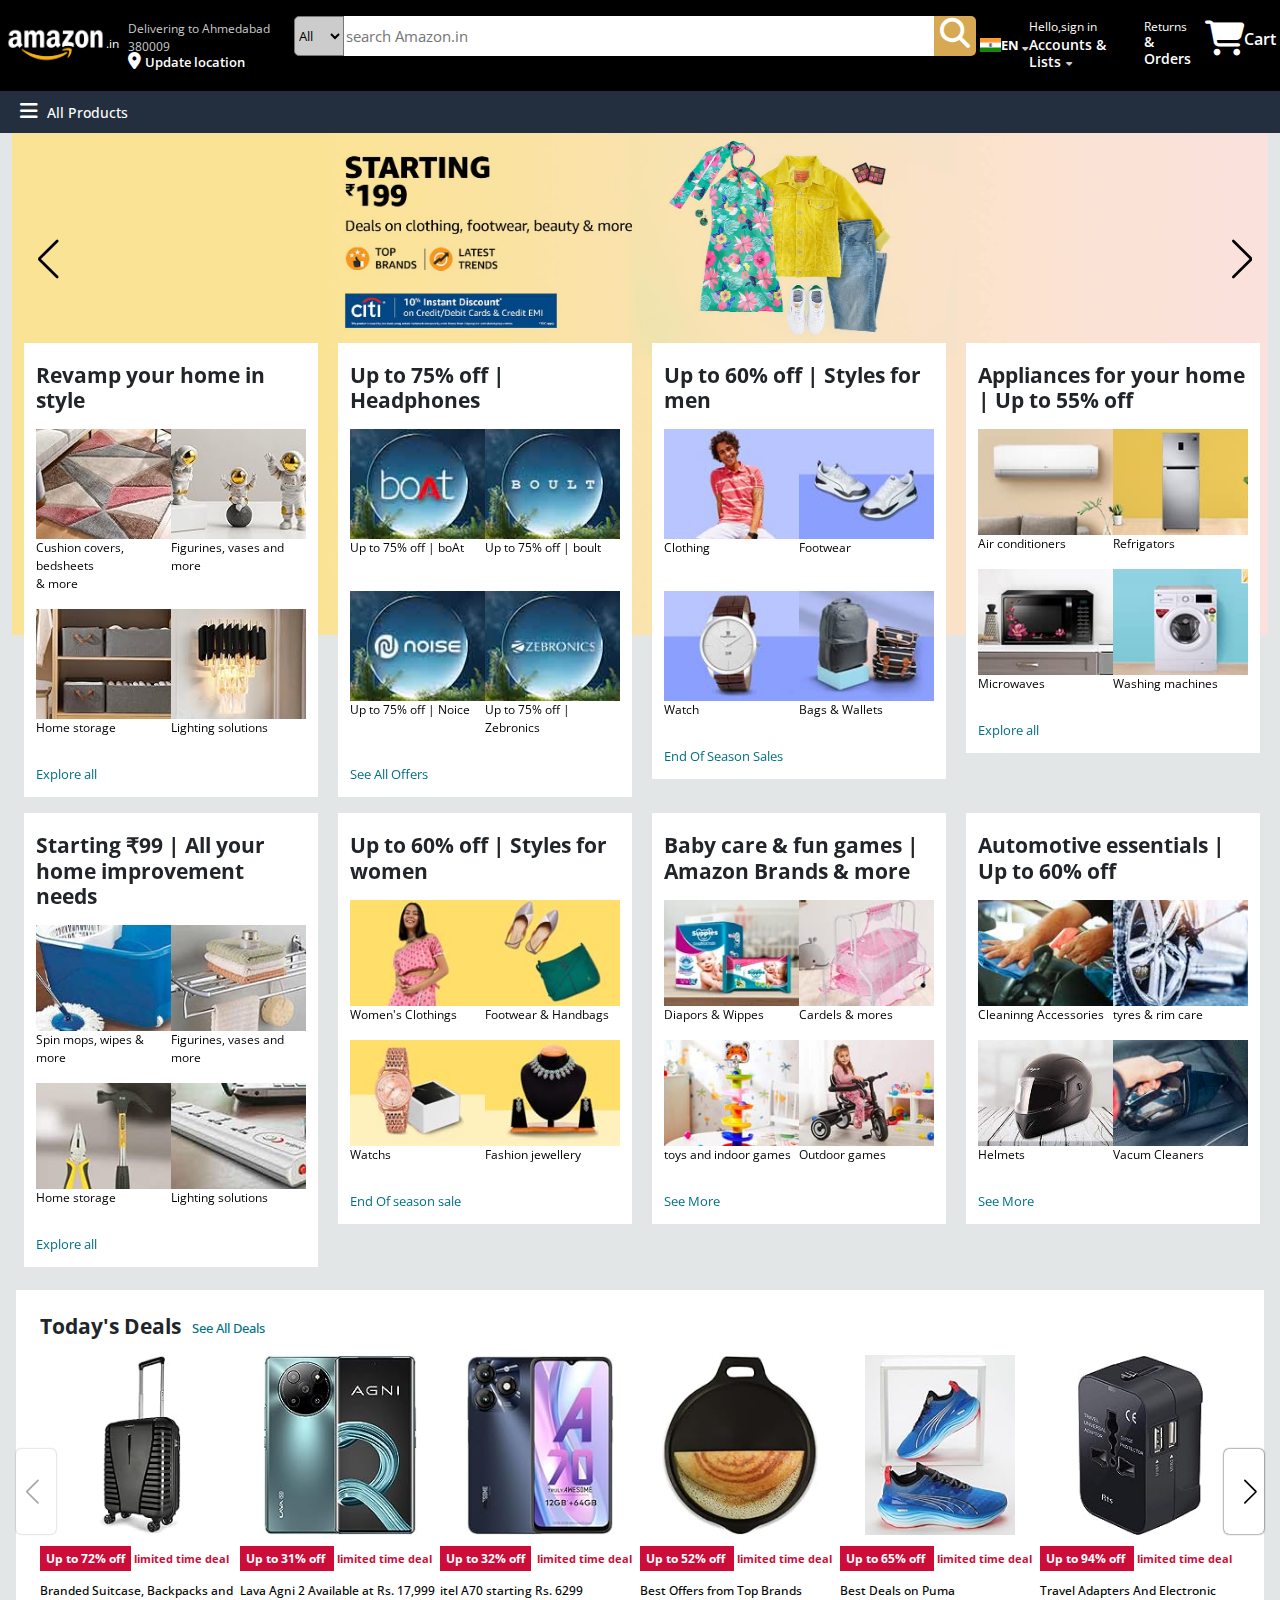
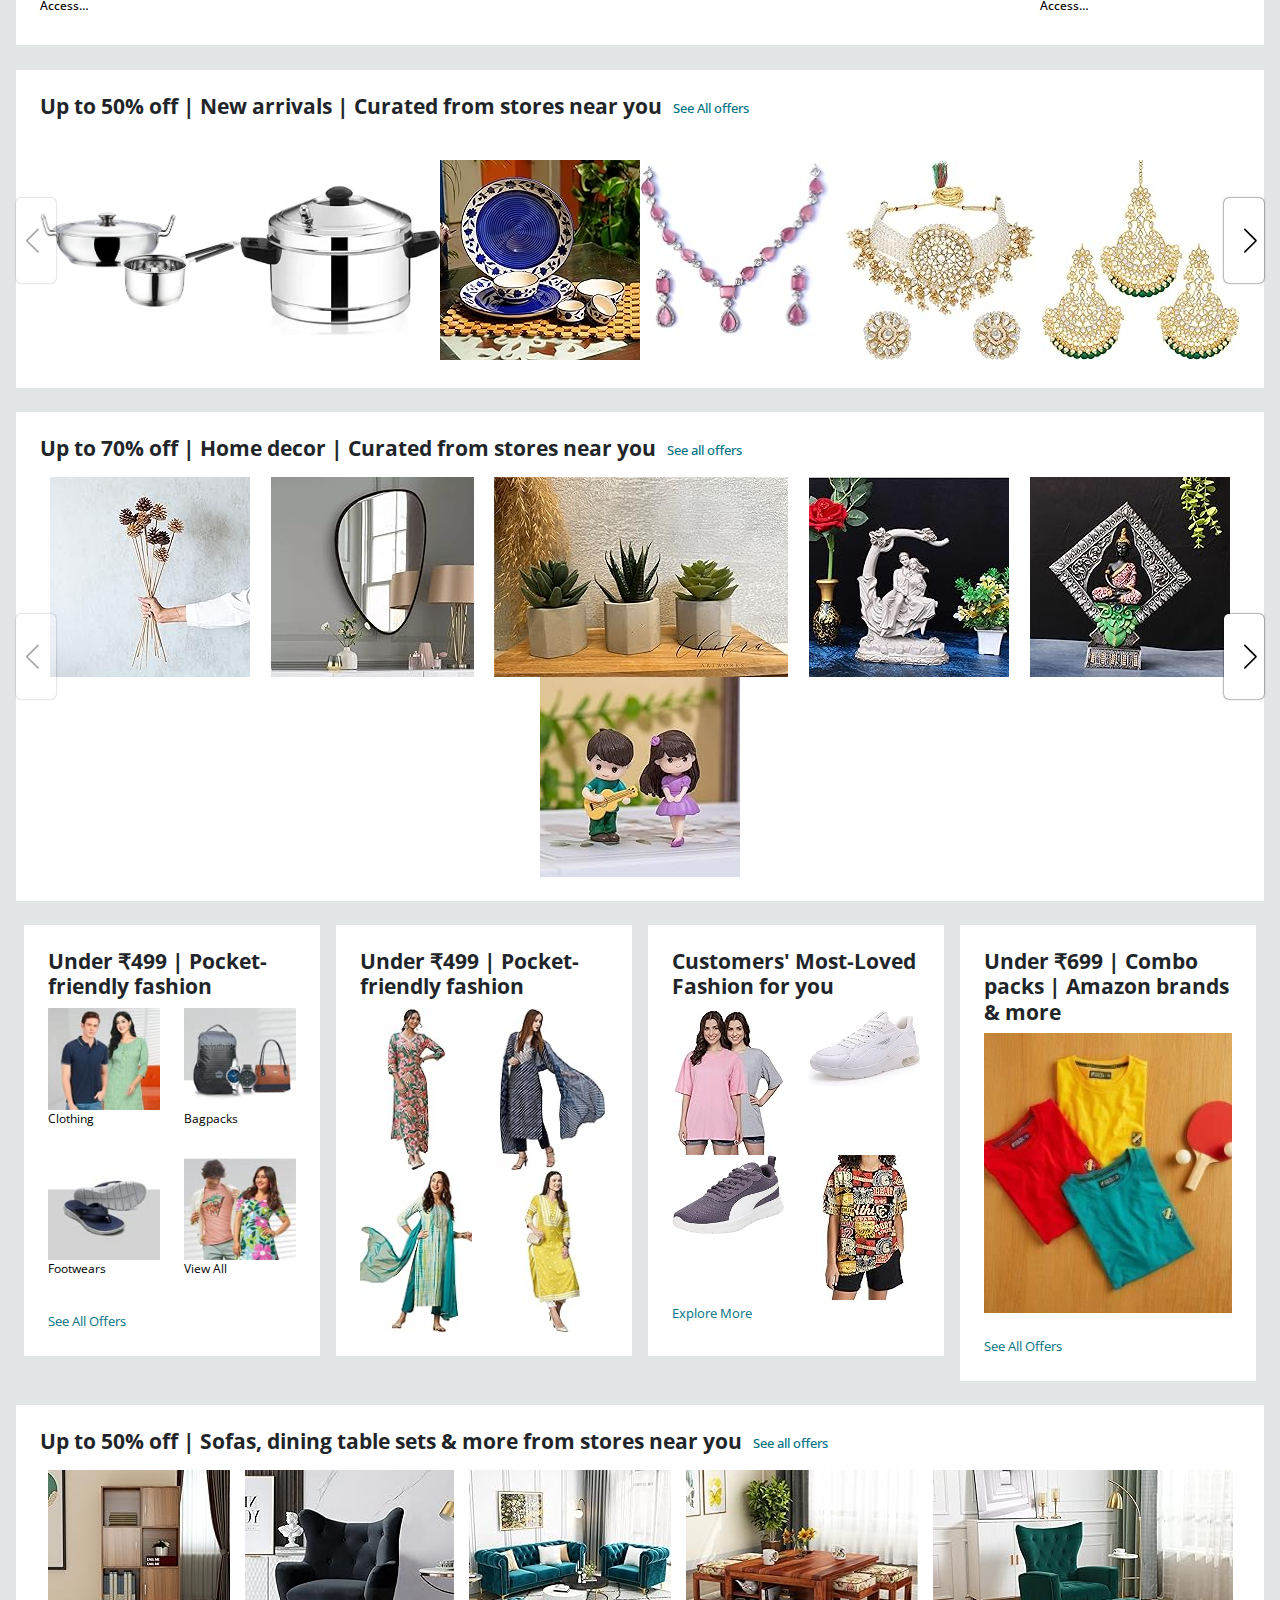
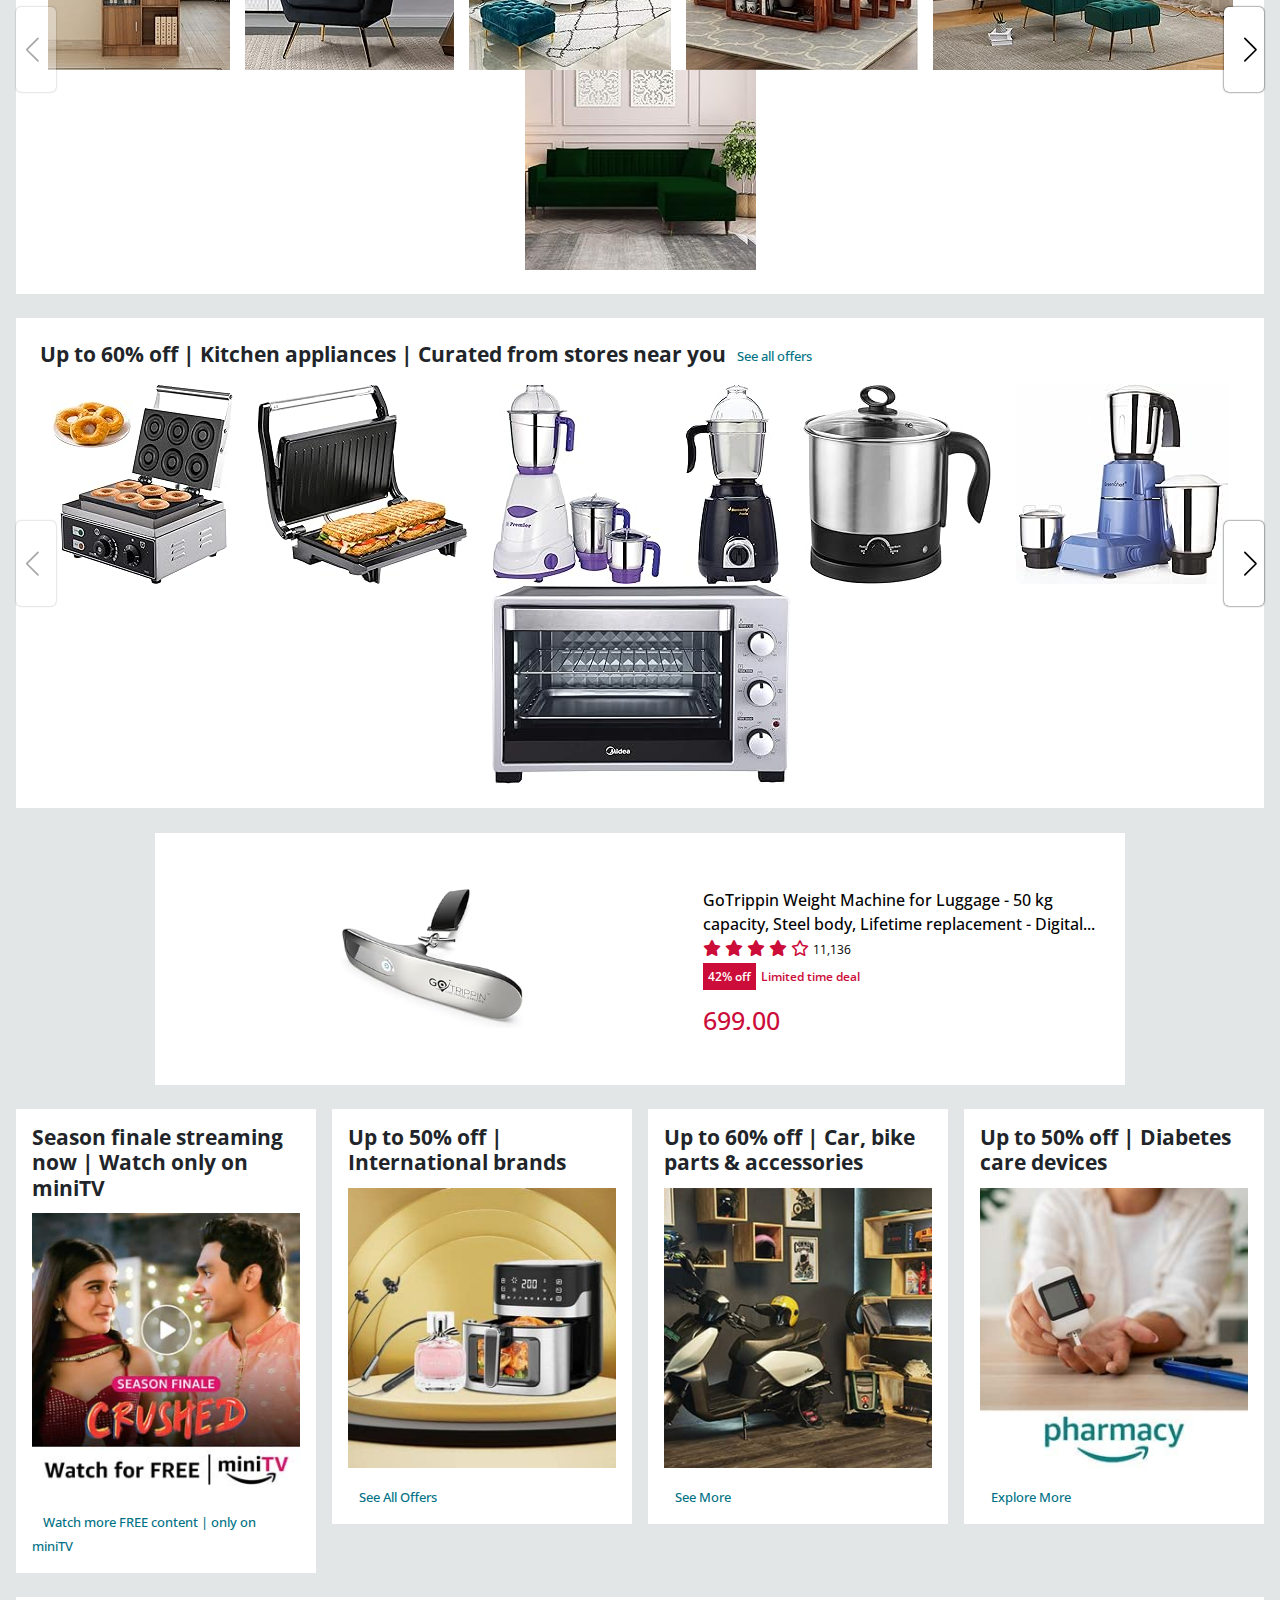
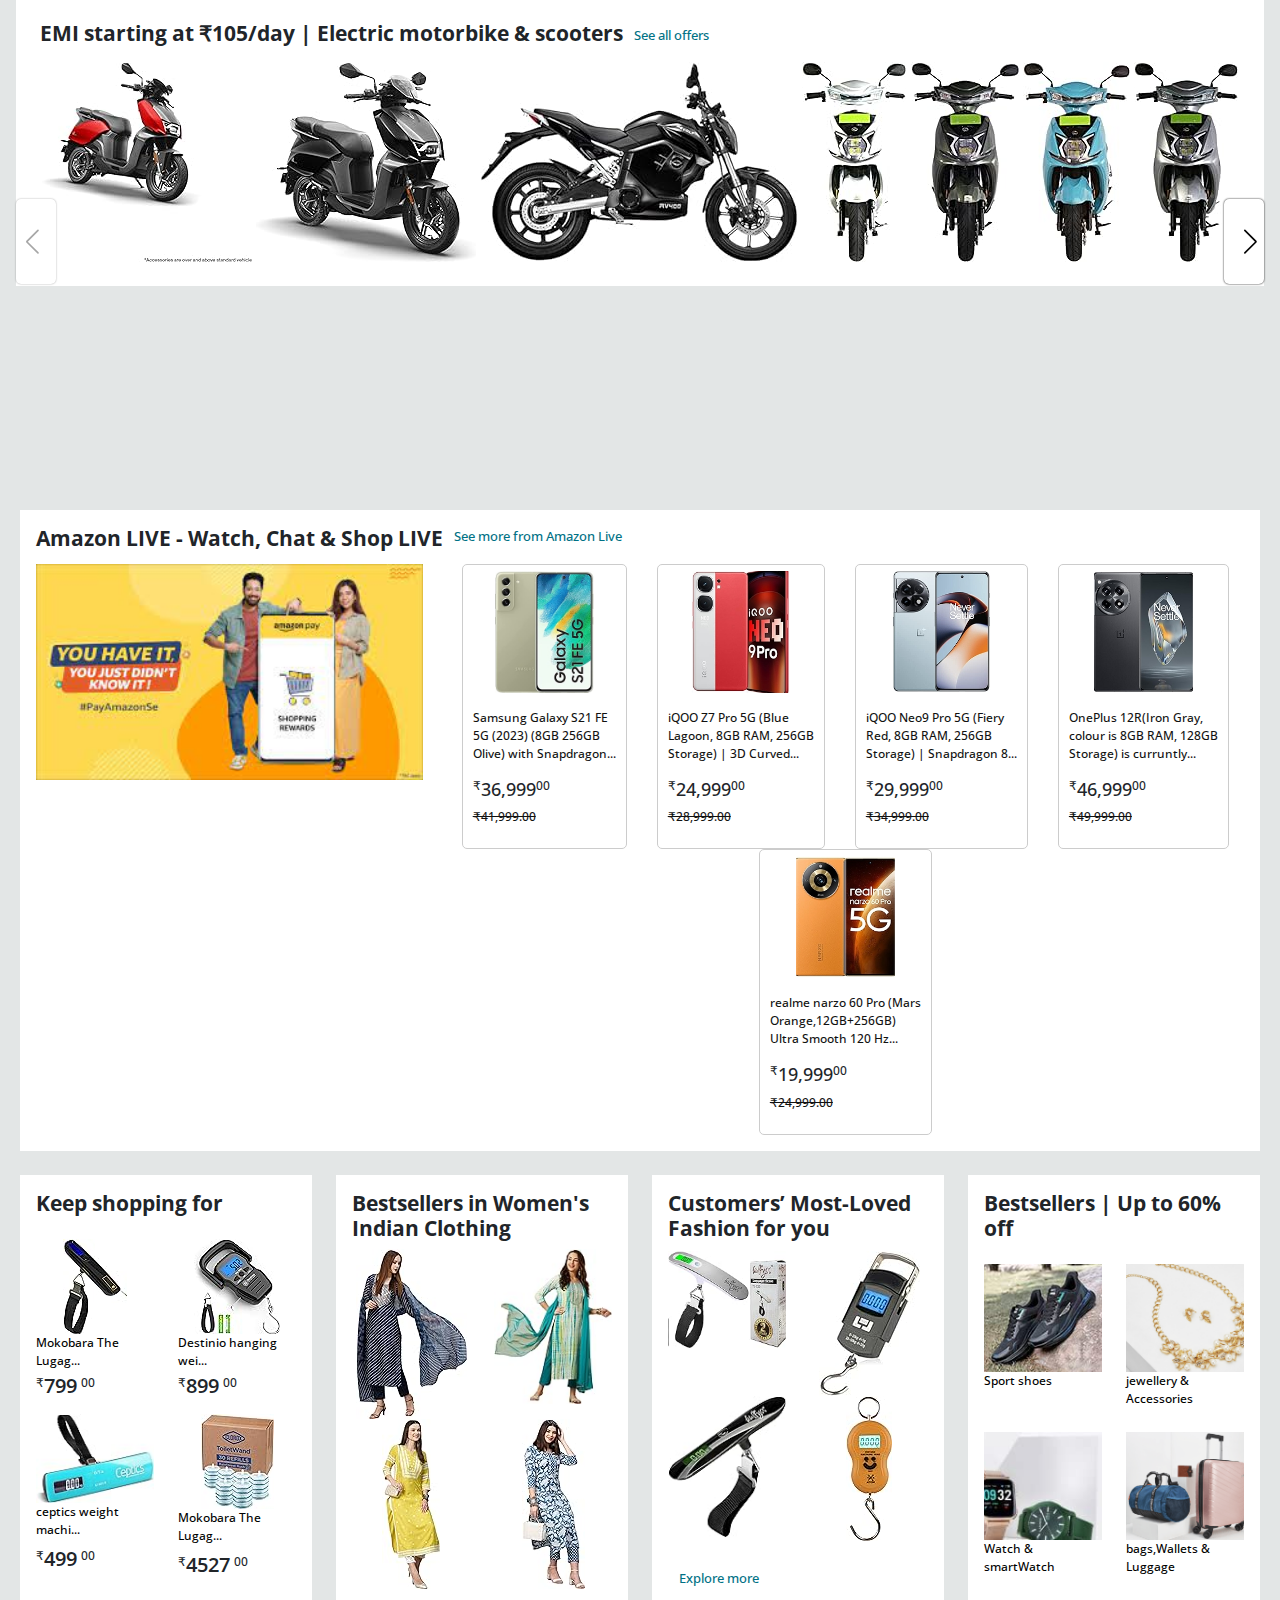
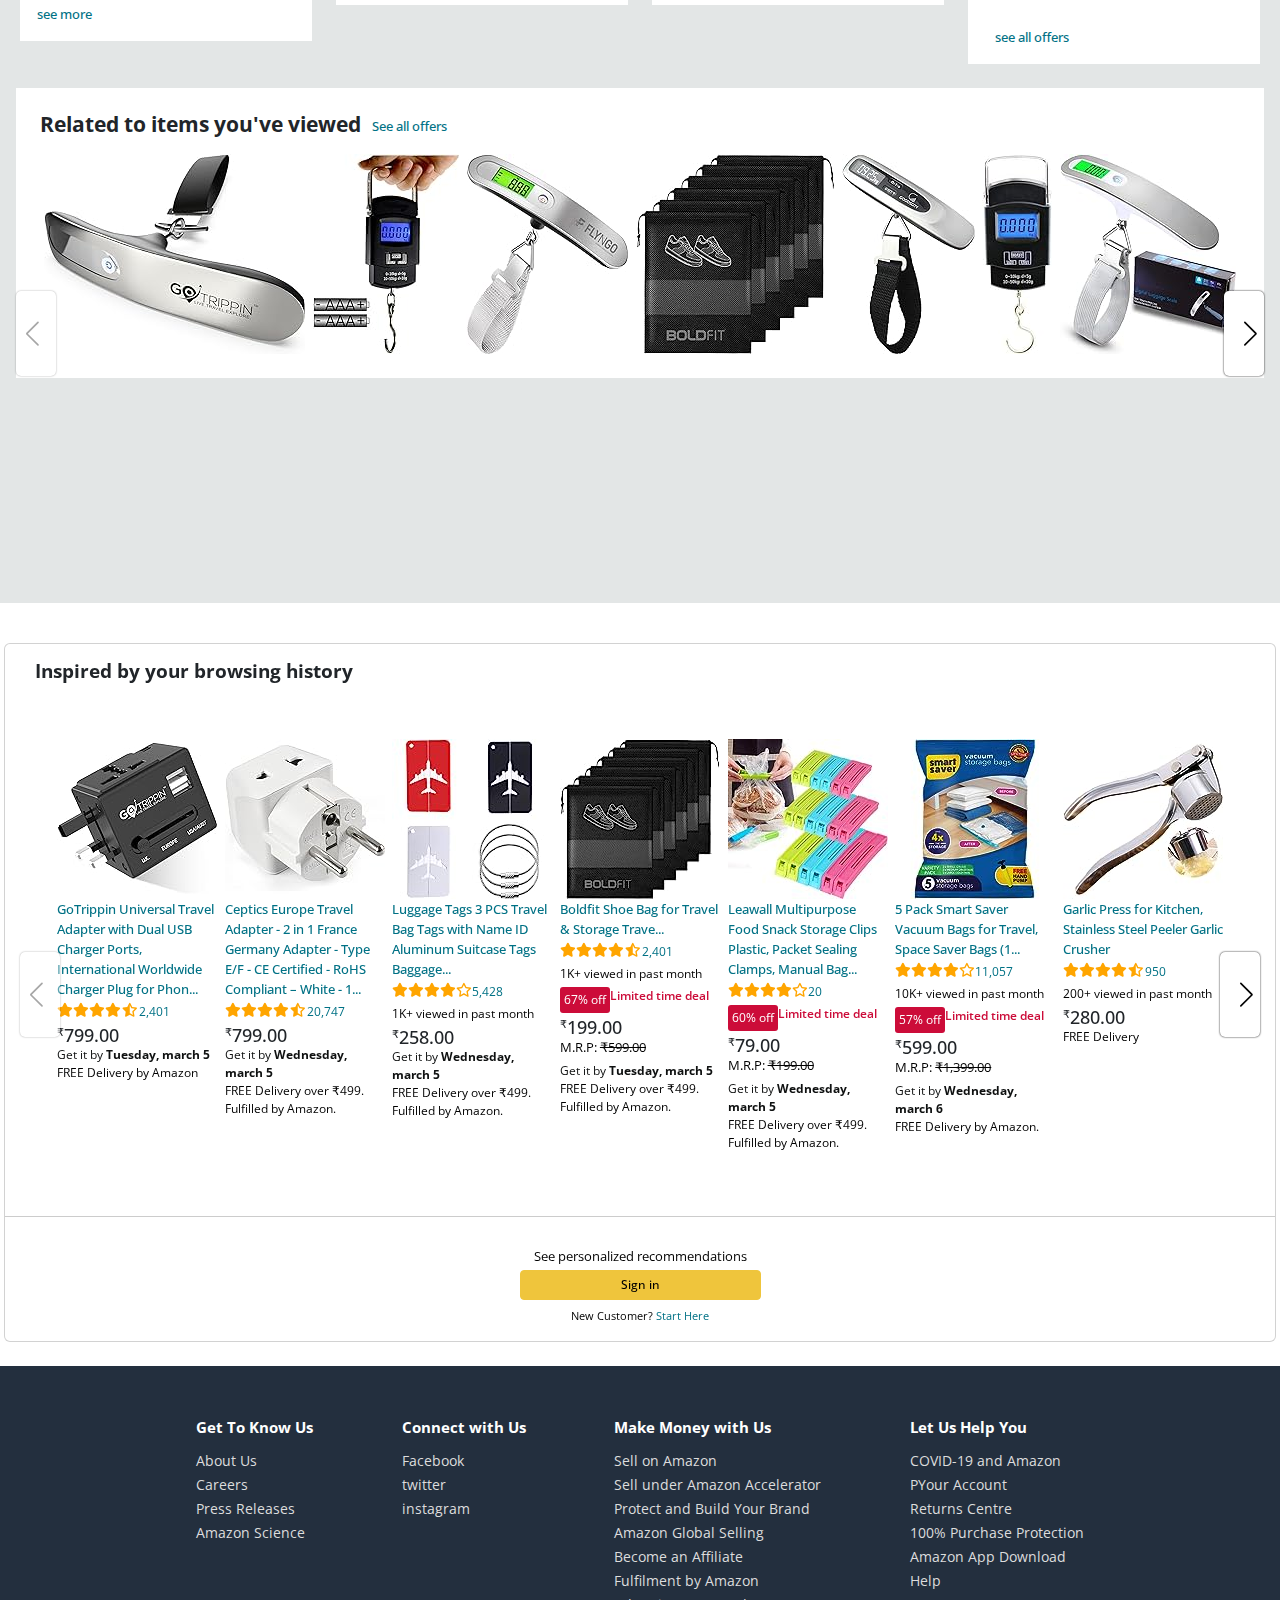
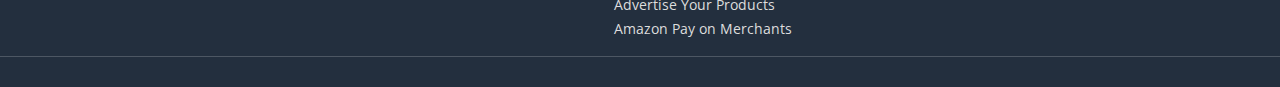
<file: code/index.html>
<!DOCTYPE html>
<html lang="en">

<head>
    <meta charset="UTF-8">
    <meta name="viewport" content="width=device-width, initial-scale=1.0">
    <title>Document</title>
    <link rel="stylesheet" href="css/all.min.css">
    <link rel="stylesheet" href="css/font.css">
    <link rel="stylesheet" href="css/bootstrap.min.css">
    <link rel="stylesheet" href="css/swiper-bundle.min.css">
    <link rel="stylesheet" href="css/style.css">
    <link rel="stylesheet" href="css/responsive.css">
</head>

<body>
    <header class="navbar navbar-expand-lg py-3">
        <div class="logo d-flex">
            <a href="index.html"><img src="images/a-logo.png" alt="logo"></a>
            <a href="index.html" class="in">.in</a>
        </div>
        <button class="navbar-toggler" data-bs-toggle="collapse" data-bs-target="#menu">
            <i class="fa-solid fa-bars"></i>
        </button>
        <nav class="collapse navbar-collapse" id="menu">
            <div class="head-info d-md-flex text-md-start text-center justify-content-around">
                <div class="header-data">
                    <p>Delivering to Ahmedabad 380009</p>
                    <h3 class="data mb-0"><i class="fa-solid fa-location-dot"></i>Update location</h3>
                </div>
                <div class="searchbar d-flex justify-content-center my-md-0 my-3">
                    <select>
                        <option value="1">All</option>
                        <option value="1">All Categories</option>
                        <option value="1">Amazon Fashion</option>
                        <option value="1">Amazon Pharmacy</option>
                        <option value="1">Amazon Fresh</option>
                        <option value="1">Alexa Skills</option>
                        <option value="1">Books</option>
                        <option value="1">Beauty</option>
                        <option value="1">Appliances</option>
                        <option value="1">Amazon Devices</option>
                        <option value="1">Baby</option>
                        <option value="1">Apps & Games</option>
                        <option value="1">Car & Motorbike</option>
                        <option value="1">Clothing & Accessories</option>
                        <option value="1">Audible Audiobooks</option>
                        <option value="1">Collectibles</option>
                        <option value="1">Computers & Accessories</option>
                    </select>
                    <input type="search" class="border-0" placeholder="search Amazon.in">
                    <button><i class="fa-solid fa-magnifying-glass "></i></button>
                </div>
                <div class="flag d-flex justify-content-center">
                    <div class="flag-img d-flex align-items-center">
                        <img src="images/India_flag.png" alt="flag" />
                        <div class="flag-card">
                            <button class="d-flex">EN <i class="fa-solid fa-caret-down"></i></button>
                        </div>
                    </div>
                    <div class="menu-bar">
                        <ul class="mb-0">
                            <li><a href="javascript:void(0); "><input type="radio" name="langaugae">English-EN</a></li>
                            <div class="line"></div>
                            <li><a href="javascript:void(0);"><input type="radio" name="langaugae">हिन्दी-HI</a></li>
                            <li><a href="javascript:void(0);"><input type="radio" name="langaugae">தமிழ்-TA</a></li>
                            <li><a href="javascript:void(0);"><input type="radio" name="langaugae">తెలుగు-TE</a></li>
                            <li><a href="javascript:void(0);"><input type="radio" name="langaugae">ಕನ್ನಡ-KN</a></li>
                            <li><a href="javascript:void(0);"><input type="radio" name="langaugae">മലയാളം-ML</a></li>
                            <li><a href="javascript:void(0);"><input type="radio" name="langaugae">বাংলা-BN</a></li>
                            <li><a href="javascript:void(0);"><input type="radio" name="langaugae">मराठी-MR</a></li>
                        </ul>
                        <a href="javascript:void(0)">Learn More</a>
                        <div class="line"></div>
                        <div class="flag-img d-flex ms-2 mt-0">
                            <img src="images/India_flag.png" alt="flag" />
                            <p class="mt-2 mb-0">You are shopping on Amazon.in</p>
                        </div>
                        <a href="javascript:void(0);">Changing country/region</a>

                    </div>

                </div>
                <div class="hello my-md-0 my-3">
                    <div class="account">
                        <p class="mb-0">Hello,sign in</p>
                        <h3 class="mb-0">Accounts & Lists<i class="fa-solid fa-caret-down"></i></h3>
                    </div>
                    <div class="menu-bar">
                        <button class="border-0 rounded-2 d-flex self-align-center">Sign in</button>
                        <span class="d-flex">New Customer?<a href="javascript:void(0);" class="mt-0 ms-1">Start
                                Here</a></span>
                        <div class="line"></div>
                        <div class="list-data d-flex">
                            <div class="list1">
                                <ul>
                                    <li><a href="javascript:void(0);" class="dark">Your Lists</a></li>
                                    <li><a href="javascript:void(0);">Create A Wish List</a></li>
                                    <li><a href="javascript:void(0);">Wish From Any WEbsite</a></li>
                                    <li><a href="javascript:void(0);">Baby Wishlist</a></li>
                                    <li><a href="javascript:void(0);">Discover Your Style</a></li>
                                    <li><a href="javascript:void(0);">Explore showroom</a></li>
                                </ul>
                            </div>
                            <div class="line"></div>
                            <div class="list2">
                                <ul>
                                    <li><a href="javascript void(0);" class="dark">Your Account</a></li>
                                    <li><a href="javascript void(0);">Your Account</a></li>
                                    <li><a href="javascript void(0);">Your Orders</a></li>
                                    <li><a href="javascript void(0);">Your Wish list</a></li>
                                    <li><a href="javascript void(0);">Your Recommenedations</a></li>
                                    <li><a href="javascript void(0);">Your Primembership</a></li>
                                    <li><a href="javascript void(0);">Your Prime Video</a></li>
                                    <li><a href="javascript void(0);">Your subscribe & save Items</a></li>
                                    <li><a href="javascript void(0);">Membership & subscriptions</a></li>
                                    <li><a href="javascript void(0);">Your Seller account</a></li>
                                    <li><a href="javascript void(0);">Manage your Content And Devices</a></li>
                                    <li><a href="javascript void(0);">Your Free Amazon account</a></li>
                                </ul>
                            </div>
                        </div>

                    </div>
                </div>
                <div class="order">
                    <p class="mb-0">Returns</p>
                    <h3 class="mb-0">& Orders</h3>
                </div>
                <div class="cart d-flex justify-content-center mt-md-0 mt-3">
                    <i class="fa-solid fa-cart-shopping"></i>
                    <h3>Cart</h3>
                </div>
            </div>
        </nav>
    </header>

    <section class="products">
        <div class="products-data">
            <i class="fa-solid fa-bars"></i>
            <a href="product.html" class="text-white">All Products</a>
        </div>
    </section>

    <section class="banner">
        <div class="container-fluid">
            <div class="slide">
                <div class="swiper headerswiper">
                    <div class="swiper-wrapper">
                        <div class="swiper-slide"><img src="images/bg-1.jpg" alt="bg-image"></div>
                        <div class="swiper-slide"><img src="images/bg-2.jpg" alt="bg-image"></div>
                        <div class="swiper-slide"><img src="images/bg-3.jpg" alt="bg-image"></div>
                        <div class="swiper-slide"><img src="images/bg-4.jpg" alt="bg-image"></div>
                        <div class="swiper-slide"><img src="images/bg-5.jpg" alt="bg-image"></div>
                        <div class="swiper-slide"><img src="images/bg-6.jpg" alt="bg-image"></div>
                        <div class="swiper-slide"><img src="images/bg-7.jpg" alt="bg-image"></div>
                    </div>
                    <div class="swiper-button-next"></div>
                    <div class="swiper-button-prev"></div>
                </div>
            </div>
            <div class="banner-card">
                <div class="container-fluid">
                    <div class="row">
                        <div class="col-lg-3 col-sm-6 col-12 px-2 py-2">
                            <div class="card rounded-0 border-0 ms-1">
                                <h2 class="mb-3 mt-2">Revamp your home in style</h2>
                                <div class="home d-flex flex-wrap justify-content-between">
                                    <div class="col-6">
                                        <div class="style-img">
                                            <img src="images/style-1.jpg" alt="images" />
                                            <p>Cushion covers, bedsheets <br> & more</p>
                                        </div>
                                    </div>
                                    <div class="col-6">
                                        <div class="style-img">
                                            <img src="images/style-2.jpg" alt="images" />
                                            <p>Figurines, vases and more</p>
                                        </div>
                                    </div>
                                    <div class="col-6">
                                        <div class="style-img">
                                            <img src="images/style-3.jpg" alt="images" />
                                            <p>Home storage</p>
                                        </div>
                                    </div>
                                    <div class="col-6">
                                        <div class="style-img">
                                            <img src="images/style-4.jpg" alt="images" />
                                            <p>Lighting solutions</p>
                                        </div>
                                    </div>
                                </div>
                                <div class="card-info mt-2">
                                    <a href="javascript:void(0);">Explore all</a>
                                </div>
                            </div>
                        </div>
                        <div class="col-lg-3 col-sm-6 col-12 px-2 py-2">
                            <div class="card rounded-0 border-0 ms-1">
                                <h2 class="mb-3 mt-2">Up to 75% off | Headphones</h2>
                                <div class="home d-flex flex-wrap justify-content-between">
                                    <div class="col-6">
                                        <div class="style-img">
                                            <img src="images/boat-1.jpg" alt="images" />
                                            <p class="space"> Up to 75% off | boAt</p>
                                        </div>
                                    </div>
                                    <div class="col-6">
                                        <div class="style-img">
                                            <img src="images/boat-2.jpg" alt="images" />
                                            <p class="space"> Up to 75% off | boult</p>
                                        </div>
                                    </div>
                                    <div class="col-6">
                                        <div class="style-img">
                                            <img src="images/boat-3.jpg" alt="images" />
                                            <p>Up to 75% off | Noice</p>
                                        </div>
                                    </div>
                                    <div class="col-6">
                                        <div class="style-img">
                                            <img src="images/boat-4.jpg" alt="images" />
                                            <p>Up to 75% off | Zebronics</p>
                                        </div>
                                    </div>
                                </div>
                                <div class="card-info mt-2">
                                    <a href="javascript:void(0);">See All Offers</a>
                                </div>
                            </div>
                        </div>
                        <div class="col-lg-3 col-sm-6 col-12 px-2 py-2">
                            <div class="card rounded-0 border-0 ms-1">
                                <h2 class="mb-3 mt-2">Up to 60% off | Styles for men</h2>
                                <div class="home d-flex flex-wrap justify-content-between">
                                    <div class="col-6">
                                        <div class="style-img">
                                            <img src="images/men-1.jpg" alt="images" />
                                            <p class="space">Clothing</p>
                                        </div>
                                    </div>
                                    <div class="col-6">
                                        <div class="style-img">
                                            <img src="images/men-2.jpg" alt="images" />
                                            <p>Footwear</p>
                                        </div>
                                    </div>
                                    <div class="col-6">
                                        <div class="style-img">
                                            <img src="images/men-3.jpg" alt="images" />
                                            <p>Watch</p>
                                        </div>
                                    </div>
                                    <div class="col-6">
                                        <div class="style-img">
                                            <img src="images/men-4.jpg" alt="images" />
                                            <p>Bags & Wallets</p>
                                        </div>
                                    </div>
                                </div>
                                <div class="card-info mt-2">
                                    <a href="javascript:void(0);">End Of Season Sales</a>
                                </div>
                            </div>
                        </div>
                        <div class="col-lg-3 col-sm-6 col-12 px-2 py-2">
                            <div class="card rounded-0 border-0 ms-1">
                                <h2 class="mb-3 mt-2">Appliances for your home | Up to 55% off</h2>
                                <div class="home d-flex flex-wrap justify-content-between">
                                    <div class="col-6">
                                        <div class="style-img">
                                            <img src="images/electrics.jpg" class="set" alt="images" />
                                            <p>Air conditioners</p>
                                        </div>
                                    </div>
                                    <div class="col-6">
                                        <div class="style-img">
                                            <img src="images/electrics-2.jpg" class="set" alt="images" />
                                            <p>Refrigators</p>
                                        </div>
                                    </div>
                                    <div class="col-6">
                                        <div class="style-img">
                                            <img src="images/electrics-3.jpg" class="set" alt="images" />
                                            <p>Microwaves</p>
                                        </div>
                                    </div>
                                    <div class="col-6">
                                        <div class="style-img">
                                            <img src="images/electrics-4.jpg" class="set" alt="images" />
                                            <p>Washing machines</p>
                                        </div>
                                    </div>
                                </div>
                                <div class="card-info mt-2">
                                    <a href="javascript:void(0);">Explore all</a>
                                </div>
                            </div>
                        </div>
                        <div class="col-lg-3 col-sm-6 col-12 px-2 py-2">
                            <div class="card rounded-0 border-0 ms-1">
                                <h2 class="mb-3 mt-2">Starting ₹99 | All your home improvement needs</h2>
                                <div class="home d-flex flex-wrap justify-content-between">
                                    <div class="col-6">
                                        <div class="style-img">
                                            <img src="images/cleaning-1.jpg" class="set" alt="images" />
                                            <p>Spin mops, wipes & more</p>
                                        </div>
                                    </div>
                                    <div class="col-6">
                                        <div class="style-img">
                                            <img src="images/cleaning-2.jpg" class="set" alt="images" />
                                            <p>Figurines, vases and more</p>
                                        </div>
                                    </div>
                                    <div class="col-6">
                                        <div class="style-img">
                                            <img src="images/cleaning-3.jpg" class="set" alt="images" />
                                            <p>Home storage</p>
                                        </div>
                                    </div>
                                    <div class="col-6">
                                        <div class="style-img">
                                            <img src="images/cleaning-4.jpg" class="set" alt="images" />
                                            <p>Lighting solutions</p>
                                        </div>
                                    </div>
                                </div>
                                <div class="card-info mt-2">
                                    <a href="javascript:void(0);">Explore all</a>
                                </div>
                            </div>
                        </div>
                        <div class="col-lg-3 col-sm-6 col-12 px-2 py-2">
                            <div class="card rounded-0 border-0 ms-1">
                                <h2 class="mb-3 mt-2">Up to 60% off | Styles for women
                                </h2>
                                <div class="home d-flex flex-wrap justify-content-between">
                                    <div class="col-6">
                                        <div class="style-img">
                                            <img src="images/fashion-1.jpg" class="set" alt="images" />
                                            <p>Women's Clothings</p>
                                        </div>
                                    </div>
                                    <div class="col-6">
                                        <div class="style-img">
                                            <img src="images/fashion-2.jpg" class="set" alt="images" />
                                            <p>Footwear & Handbags</p>
                                        </div>
                                    </div>
                                    <div class="col-6">
                                        <div class="style-img">
                                            <img src="images/fashion-3.jpg" class="set" alt="images" />
                                            <p>Watchs</p>
                                        </div>
                                    </div>
                                    <div class="col-6">
                                        <div class="style-img">
                                            <img src="images/fashion-4.jpg" class="set" alt="images" />
                                            <p>Fashion jewellery</p>
                                        </div>
                                    </div>
                                </div>
                                <div class="card-info mt-2">
                                    <a href="javascript:void(0);">End Of season sale</a>
                                </div>
                            </div>
                        </div>
                        <div class="col-lg-3 col-sm-6 col-12 px-2 py-2">
                            <div class="card rounded-0 border-0 ms-1">
                                <h2 class="mb-3 mt-2">Baby care & fun games | Amazon Brands & more</h2>
                                <div class="home d-flex flex-wrap justify-content-between">
                                    <div class="col-6">
                                        <div class="style-img">
                                            <img src="images/toy-1.jpg" class="set" alt="images" />
                                            <p>Diapors & Wippes</p>
                                        </div>
                                    </div>
                                    <div class="col-6">
                                        <div class="style-img">
                                            <img src="images/toy-2.jpg" class="set" alt="images" />
                                            <p>Cardels & mores</p>
                                        </div>
                                    </div>
                                    <div class="col-6">
                                        <div class="style-img">
                                            <img src="images/toy-3.jpg" class="set" alt="images" />
                                            <p>toys and indoor games</p>
                                        </div>
                                    </div>
                                    <div class="col-6">
                                        <div class="style-img">
                                            <img src="images/toy-4.jpg" class="set" alt="images" />
                                            <p>Outdoor games</p>
                                        </div>
                                    </div>
                                </div>
                                <div class="card-info mt-2">
                                    <a href="javascript:void(0);">See More</a>
                                </div>
                            </div>
                        </div>
                        <div class="col-lg-3 col-sm-6 col-12 px-2 py-2">
                            <div class="card rounded-0 border-0 ms-1">
                                <h2 class="mb-3 mt-2">Automotive essentials | Up to 60% off</h2>
                                <div class="home d-flex flex-wrap justify-content-between">
                                    <div class="col-6">
                                        <div class="style-img">
                                            <img src="images/clean-1.jpg" class="set" alt="images" />
                                            <p>Cleaninng Accessories</p>
                                        </div>
                                    </div>
                                    <div class="col-6">
                                        <div class="style-img">
                                            <img src="images/clean-2.jpg" class="set" alt="images" />
                                            <p>tyres & rim care</p>
                                        </div>
                                    </div>
                                    <div class="col-6">
                                        <div class="style-img">
                                            <img src="images/clean-3.jpg" class="set" alt="images" />
                                            <p>Helmets</p>
                                        </div>
                                    </div>
                                    <div class="col-6">
                                        <div class="style-img">
                                            <img src="images/clean-4.jpg" class="set" alt="images" />
                                            <p>Vacum Cleaners</p>
                                        </div>
                                    </div>
                                </div>
                                <div class="card-info mt-2">
                                    <a href="javascript:void(0);">See More</a>
                                </div>
                            </div>
                        </div>


                    </div>
                </div>
            </div>
        </div>

    </section>

    <section class="deals">
        <div class="container-fluid">
            <div class="row">
                <div class="swiper mySwiper">
                    <div class="swiper-wrapper">
                        <div class="swiper-slide">
                            <div class="col-12 px-3">
                                <div class="card rounded-0 border-0 p-4">
                                    <div class="deal-data d-flex">
                                        <h2>Today's Deals</h2>
                                        <p class="mt-1">See All Deals</p>
                                    </div>
                                    <div class="deal-all d-flex ">
                                        <div class="col-lg-2 col-sm-4 col-6">
                                            <div class="deal-img">
                                                <img src="images/deal-1.jpg" class="mx-auto" alt="deal" />
                                                <p><span>Up to 72% off</span>limited time deal</p>
                                                <h6>Branded Suitcase, Backpacks and Access…</h6>
                                            </div>
                                        </div>
                                        <div class="col-lg-2 col-sm-4 col-6">
                                            <div class="deal-img">
                                                <img src="images/deal-2.jpg" class="mx-auto" alt="deal" />
                                                <p><span>Up to 31% off </span>limited time deal</p>
                                                <h6>Lava Agni 2 Available at Rs. 17,999</h6>
                                            </div>
                                        </div>
                                        <div class="col-lg-2 col-sm-4 col-6">
                                            <div class="deal-img">
                                                <img src="images/deal-3.jpg" class="mx-auto" alt="deal" />
                                                <p><span>Up to 32% off</span> limited time deal</p>
                                                <h6>itel A70 starting Rs. 6299</h6>
                                            </div>
                                        </div>
                                        <div class="col-lg-2 col-sm-4 col-6">
                                            <div class="deal-img">
                                                <img src="images/deal-4.jpg" class="mx-auto" alt="deal" />
                                                <p><span>Up to 52% off </span>limited time deal</p>
                                                <h6>Best Offers from Top Brands</h6>
                                            </div>
                                        </div>
                                        <div class="col-lg-2 col-sm-4 col-6">
                                            <div class="deal-img">
                                                <img src="images/deal-5.jpg" class="mx-auto" alt="deal" />
                                                <p><span>Up to 65% off </span>limited time deal</p>
                                                <h6>Best Deals on Puma</h6>
                                            </div>
                                        </div>
                                        <div class="col-lg-2 col-sm-4 col-6">
                                            <div class="deal-img">
                                                <img src="images/deal-6.jpg" class="mx-auto" alt="deal" />
                                                <p><span>Up to 94% off </span>limited time deal</p>
                                                <h6>Travel Adapters And Electronic Access…</h6>
                                            </div>
                                        </div>
                                    </div>
                                </div>
                            </div>
                        </div>
                        <div class="swiper-slide">
                            <div class="col-12 px-3">
                                <div class="card rounded-0 p-4 border-0 mb-4">
                                    <div class="deal-data d-flex mb-4">
                                        <h2>Today's Deals</h2>
                                        <p class="mt-1">See All Deals</p>
                                    </div>
                                    <div class="deal-all d-flex ">
                                        <div class="col-lg-2 col-sm-4 col-6">
                                            <div class="deal-img">
                                                <img src="images/deal-6.jpg" class="mx-auto" alt="deal" />
                                                <p><span>Up to 94% off </span>limited time deal</p>
                                                <h6>Travel Adapters And Electronic Access…</h6>
                                            </div>
                                        </div>
                                        <div class="col-lg-2 col-sm-4 col-6">
                                            <div class="deal-img">
                                                <img src="images/deal-7.jpg" class="mx-auto" alt="deal" />
                                                <p><span>Up to 40% off</span>limited time deal</p>
                                                <h6>Best Offers on Campus Footwear</h6>
                                            </div>
                                        </div>
                                        <div class="col-lg-2 col-sm-4 col-6">
                                            <div class="deal-img">
                                                <img src="images/deal-8.jpg" class="mx-auto" alt="deal" />
                                                <p><span>Up to 33% off </span>limited time deal</p>
                                                <h6>Water Softeners & Accessories from W…</h6>
                                            </div>
                                        </div>
                                        <div class="col-lg-2 col-sm-4 col-6">
                                            <div class="deal-img">
                                                <img src="images/deal-9.jpg" class="mx-auto" alt="deal" />
                                                <p><span>Up to 32% off</span> limited time deal</p>
                                                <h6>Hard Water Filters and Bath accessories From RiverSoft</h6>
                                            </div>
                                        </div>
                                        <div class="col-lg-2 col-sm-4 col-6">
                                            <div class="deal-img">
                                                <img src="images/deal-10.jpg" class="mx-auto" alt="deal" />
                                                <p><span>Up to 52% off </span>limited time deal</p>
                                                <h6>Men's Formal Shoes & Boots: Louis Stitch, Fausto & more</h6>
                                            </div>
                                        </div>
                                        <div class="col-lg-2 col-sm-4 col-6">
                                            <div class="deal-img">
                                                <img src="images/deal-11.jpg" class="mx-auto" alt="deal" />
                                                <p><span>Up to 65% off </span>limited time deal</p>
                                                <h6>Great Discount on Luggage weighing scales</h6>
                                            </div>
                                        </div>
                                    </div>
                                </div>
                            </div>
                        </div>
                        <div class="swiper-slide">
                            <div class="col-12 px-3">
                                <div class="card rounded-0 border-0 p-4">
                                    <div class="deal-data d-flex">
                                        <h2>Today's Deals</h2>
                                        <p class="mt-1">See All Deals</p>
                                    </div>
                                    <div class="deal-all d-flex ">
                                        <div class="col-lg-2 col-sm-4 col-6">
                                            <div class="deal-img">
                                                <img src="images/deal-11.jpg" class="mx-auto" alt="deal" />
                                                <p><span>Up to 65% off </span>limited time deal</p>
                                                <h6>Great Discount on Luggage weighing scales</h6>
                                            </div>
                                        </div>
                                        <div class="col-lg-2 col-sm-4 col-6">
                                            <div class="deal-img">
                                                <img src="images/deal-12.jpg" class="mx-auto" alt="deal" />
                                                <p><span>Up to 64% off </span>limited time deal</p>
                                                <h6>Best Offers on Destinio Travel Accesso…</h6>
                                            </div>
                                        </div>
                                        <div class="col-lg-2 col-sm-4 col-6">
                                            <div class="deal-img">
                                                <img src="images/deal-13.jpg" class="mx-auto" alt="deal" />
                                                <p><span>Up to 70% off</span>limited time deal</p>
                                                <h6>Great Discount on Backpack and Laptop Backpacks from Cosmus</h6>
                                            </div>
                                        </div>
                                        <div class="col-lg-2 col-sm-4 col-6">
                                            <div class="deal-img">
                                                <img src="images/deal-14.jpg" class="mx-auto" alt="deal" />
                                                <p><span>Up to 35% off </span>limited time deal</p>
                                                <h6>Made for Amazon - Mens Clothing Bestsellers</h6>
                                            </div>
                                        </div>
                                        <div class="col-lg-2 col-sm-4 col-6">
                                            <div class="deal-img">
                                                <img src="images/deal-15.jpg" class="mx-auto" alt="deal" />
                                                <p><span>Up to 40% off</span> limited time deal</p>
                                                <h6>Deals on Backpacks & Laptop Bagss from Artistix</h6>
                                            </div>
                                        </div>
                                        <div class="col-lg-2 col-sm-4 col-6">
                                            <div class="deal-img">
                                                <img src="images/deal-16.jpg" class="mx-auto" alt="deal" />
                                                <p><span>Up to 20% off </span>limited time deal</p>
                                                <h6>Best of Asics Footwear</h6>
                                            </div>
                                        </div>
                                    </div>
                                </div>
                            </div>
                        </div>
                    </div>
                    <div class="swiper-button-next"></div>
                    <div class="swiper-button-prev"></div>
                </div>

                <div class="offer g-0">
                    <div class="swiper mySwiper">
                        <div class="swiper-wrapper">
                            <div class="swiper-slide">
                                <div class="co-12 px-3">
                                    <div class="card rounded-0 p-4 border-0 mb-4">
                                        <div class="deal-data d-flex mb-4">
                                            <h2>Up to 50% off | New arrivals | Curated from stores near you</h2>
                                            <p class="mt-1">See All offers</p>
                                        </div>
                                        <div class="deal-all d-flex ">
                                            <div class="col-lg-2 col-sm-4 col-6">
                                                <div class="deal-img">
                                                    <img src="images/offer-1.jpg" class="mb-1 mx-auto" alt="deal" />
                                                </div>
                                            </div>
                                            <div class="col-lg-2 col-sm-4 col-6">
                                                <div class="deal-img">
                                                    <img src="images/offer-2.jpg" class="mb-1 mx-auto" alt="deal" />
                                                </div>
                                            </div>
                                            <div class="col-lg-2 col-sm-4 col-6">
                                                <div class="deal-img">
                                                    <img src="images/offer-3.jpg" class="mb-1 mx-auto" alt="deal" />
                                                </div>
                                            </div>
                                            <div class="col-lg-2 col-sm-4 col-6">
                                                <div class="deal-img">
                                                    <img src="images/offer-4.jpg" class="mb-1 mx-auto" alt="deal" />
                                                </div>
                                            </div>
                                            <div class="col-lg-2 col-sm-4 col-6">
                                                <div class="deal-img">
                                                    <img src="images/offer-5.jpg" class="mb-1 mx-auto" alt="deal" />
                                                </div>
                                            </div>
                                            <div class="col-lg-2 col-sm-4 col-6">
                                                <div class="deal-img">
                                                    <img src="images/offer-6.jpg" class="mb-1 mx-auto" alt="deal" />
                                                </div>
                                            </div>
                                        </div>
                                    </div>
                                </div>
                            </div>
                            <div class="swiper-slide">
                                <div class="col-12 px-3">
                                    <div class="card rounded-0 p-4 border-0 mb-4">
                                        <div class="deal-data d-flex mb-4">
                                            <h2>Up to 50% off | New arrivals | Curated from stores near you</h2>
                                            <p class="mt-1">See All offers</p>
                                        </div>
                                        <div class="deal-all d-flex ">
                                            <div class="col-lg-2 col-sm-4 col-6">
                                                <div class="deal-img">
                                                    <img src="images/offer-6.jpg" class="mb-1 mx-auto" alt="deal" />
                                                </div>
                                            </div>
                                            <div class="col-lg-2 col-sm-4 col-6">
                                                <div class="deal-img">
                                                    <img src="images/offer-7.jpg" class="mb-1 mx-auto" alt="deal" />
                                                </div>
                                            </div>
                                            <div class="col-lg-2 col-sm-4 col-6">
                                                <div class="deal-img">
                                                    <img src="images/offer-8.jpg" class="mb-1 mx-auto" alt="deal" />
                                                </div>
                                            </div>
                                            <div class="col-lg-2 col-sm-4 col-6">
                                                <div class="deal-img">
                                                    <img src="images/offer-9.jpg" class="mb-1 mx-auto" alt="deal" />
                                                </div>
                                            </div>
                                            <div class="col-lg-2 col-sm-4 col-6">
                                                <div class="deal-img">
                                                    <img src="images/offer-10.jpg" class="mb-1 mx-auto" alt="deal" />
                                                </div>
                                            </div>
                                            <div class="col-lg-2 col-sm-4 col-6">
                                                <div class="deal-img">
                                                    <img src="images/offer-11.jpg" class="mb-1 mx-auto" alt="deal" />
                                                </div>
                                            </div>
                                        </div>
                                    </div>
                                </div>
                            </div>
                            <div class="swiper-slide">
                                <div class="col-12 px-3">
                                    <div class="card rounded-0 p-4 border-0 mb-4">
                                        <div class="deal-data d-flex mb-4">
                                            <h2>Up to 50% off | New arrivals | Curated from stores near you</h2>
                                            <p class="mt-1">See All offers</p>
                                        </div>
                                        <div class="deal-all d-flex ">
                                            <div class="col-lg-2 col-sm-4 col-6">
                                                <div class="deal-img">
                                                    <img src="images/offer-12.jpg" class="mb-1 mx-auto" alt="deal" />
                                                </div>
                                            </div>
                                            <div class="col-lg-2 col-sm-4 col-6">
                                                <div class="deal-img">
                                                    <img src="images/offer-13.jpg" class="mb-1 mx-auto" alt="deal" />
                                                </div>
                                            </div>
                                            <div class="col-lg-2 col-sm-4 col-6">
                                                <div class="deal-img">
                                                    <img src="images/offer-14.jpg" class="mb-1 mx-auto" alt="deal" />
                                                </div>
                                            </div>
                                            <div class="col-lg-2 col-sm-4 col-6">
                                                <div class="deal-img">
                                                    <img src="images/offer-15.jpg" class="mb-1 mx-auto" alt="deal" />
                                                </div>
                                            </div>
                                            <div class="col-lg-2 col-sm-4 col-6">
                                                <div class="deal-img">
                                                    <img src="images/offer-16.jpg" class="mb-1 mx-auto" alt="deal" />
                                                </div>
                                            </div>
                                            <div class="col-lg-2 col-sm-4 col-6">
                                                <div class="deal-img">
                                                    <img src="images/offer-17.jpg" class="mb-1 mx-auto" alt="deal" />
                                                </div>
                                            </div>
                                        </div>
                                    </div>
                                </div>
                            </div>
                        </div>
                        <div class="swiper-button-next"></div>
                        <div class="swiper-button-prev"></div>
                    </div>


                </div>
            </div>

        </div>

    </section>

    <section class="decor g-0">
        <div class="container-fluid">
            <div class="row ">
                <div class="swiper mySwiper">
                    <div class="swiper-wrapper">
                        <div class="swiper-slide">
                            <div class="card rounded-0 border-0 mx-3 p-4">
                                <div class="decor-data d-flex">
                                    <h2> Up to 70% off | Home decor | Curated from stores near you</h2>
                                    <p class="pt-1">See all offers</p>
                                </div>
                                <div class="decor-img d-flex flex-wrap justify-content-between">
                                    <img src="images/decor-1.jpg" class="mx-auto" alt="decor" />
                                    <img src="images/decor-2.jpg" class="mx-auto" alt="decor" />
                                    <img src="images/decor-3.jpg" class="mx-auto" alt="decor" />
                                    <img src="images/decor-4.jpg" class="mx-auto" alt="decor" />
                                    <img src="images/decor-5.jpg" class="mx-auto" alt="decor" />
                                    <img src="images/decor-6.jpg" class="mx-auto" alt="decor" />
                                </div>

                            </div>
                        </div>

                        <div class="swiper-slide">
                            <div class="card rounded-0 border-0 mx-3 p-4">
                                <div class="decor-data d-flex">
                                    <h2> Up to 70% off | Home decor | Curated from stores near you</h2>
                                    <p class="pt-1">See all offers</p>
                                </div>
                                <div class="decor-img d-flex flex-wrap justify-content-between">

                                    <img src="images/decor-7.jpg" class="mx-auto" alt="decor" />
                                    <img src="images/decor-8.jpg" class="mx-auto" alt="decor" />
                                    <img src="images/decor-9.jpg" class="mx-auto" alt="decor" />
                                    <img src="images/decor-10.jpg" class="mx-auto" alt="decor" />
                                    <img src="images/decor-11.jpg" class="mx-auto" alt="decor" />
                                    <img src="images/decor-12.jpg" class="mx-auto" alt="decor" />
                                    <img src="images/decor-13.jpg" class="mx-auto" alt="decor" />
                                </div>

                            </div>
                        </div>

                        <div class="swiper-slide">
                            <div class="card rounded-0 border-0 mx-3 p-4">
                                <div class="decor-data d-flex">
                                    <h2> Up to 70% off | Home decor | Curated from stores near you</h2>
                                    <p class="pt-1">See all offers</p>
                                </div>
                                <div class="decor-img d-flex flex-wrap justify-content-between">
                                    <img src="images/decor-13.jpg" class="mx-auto" alt="decor" />
                                    <img src="images/decor-14.jpg" class="mx-auto" alt="decor" />
                                    <img src="images/decor-15.jpg" class="mx-auto" alt="decor" />
                                    <img src="images/decor-16.jpg" class="mx-auto" alt="decor" />
                                    <img src="images/decor-17.jpg" class="mx-auto" alt="decor" />
                                    <img src="images/decor-18.jpg" class="mx-auto" alt="decor" />
                                    <img src="images/decor-19.jpg" class="mx-auto" alt="decor" />
                                </div>
                            </div>
                        </div>

                        <div class="swiper-slide">
                            <div class="card rounded-0 border-0 mx-3 p-4">
                                <div class="decor-data d-flex">
                                    <h2> Up to 70% off | Home decor | Curated from stores near you</h2>
                                    <p class="pt-1">See all offers</p>
                                </div>
                                <div class="decor-img d-flex flex-wrap justify-content-between">
                                    <img src="images/decor-19.jpg" class="mx-auto" alt="decor" />
                                    <img src="images/decor-20.jpg" class="mx-auto" alt="decor" />
                                    <img src="images/decor-21.jpg" class="mx-auto" alt="decor" />
                                    <img src="images/decor-22.jpg" class="mx-auto" alt="decor" />
                                    <img src="images/decor-23.jpg" class="mx-auto" alt="decor" />
                                    <img src="images/decor-24.jpg" class="mx-auto" alt="decor" />
                                </div>
                            </div>
                        </div>

                        <div class="swiper-slide">
                            <div class="card rounded-0 border-0 mx-3 p-4">
                                <div class="decor-data d-flex">
                                    <h2> Up to 70% off | Home decor | Curated from stores near you</h2>
                                    <p class="pt-1">See all offers</p>
                                </div>
                                <div class="decor-img d-flex flex-wrap justify-content-between">
                                    <img src="images/decor-25.jpg" class="mx-auto" alt="decor" />
                                    <img src="images/decor-26.jpg" class="mx-auto" alt="decor" />
                                    <img src="images/decor-27.jpg" class="mx-auto" alt="decor" />
                                    <img src="images/decor-28.jpg" class="mx-auto" alt="decor" />
                                    <img src="images/decor-29.jpg" class="mx-auto" alt="decor" />
                                    <img src="images/decor-1.jpg" class="mx-auto" alt="decor" />
                                </div>
                            </div>
                        </div>
                    </div>
                    <div class="swiper-button-next"></div>
                    <div class="swiper-button-prev"></div>
                </div>
            </div>
        </div>
    </section>

    <section class="fashion pt-4">
        <div class="container-fluid">
            <div class="row px-3">
                <div class="col-lg-3 col-md-6 col-sm-6 col-12 px-2">
                    <div class="card rounded-0 border-0 p-4 ">
                        <div class="fashion-data">
                            <h2>Under ₹499 | Pocket-friendly fashion</h2>
                        </div>
                        <div class="row">
                            <div class="col-6">
                                <img src="images/cloth-1.jpg" class="cloth mx-auto" alt="fashion" />
                                <p>Clothing</p>
                            </div>
                            <div class="col-6">
                                <img src="images/cloth-2.jpg" class="cloth mx-auto" alt="fashion" />
                                <p>Bagpacks</p>
                            </div>
                            <div class="col-6">
                                <img src="images/cloth-3.jpg" class="cloth mx-auto" alt="fashion" />
                                <p>Footwears</p>
                            </div>
                            <div class="col-6">
                                <img src="images/cloth-4.jpg" class="cloth mx-auto" alt="fashion" />
                                <p>View All</p>
                            </div>
                            <div class="fashion-span">
                                <span>See All Offers</span>
                            </div>
                        </div>
                    </div>
                </div>

                <div class="col-lg-3 col-md-6 col-sm-6 col-12 px-2">
                    <div class="card rounded-0 border-0 p-4 ">
                        <div class="fashion-data">
                            <h2>Under ₹499 | Pocket-friendly fashion</h2>
                        </div>
                        <div class="row">
                            <div class="col-6">
                                <img src="images/kurti-1.jpg" class="kurti mx-auto" alt="fashion" />
                            </div>
                            <div class="col-6">
                                <img src="images/kurti-2.jpg" class="kurti mx-auto" alt="fashion" />
                            </div>
                            <div class="col-6">
                                <img src="images/kurti-3.jpg" class="kurti mx-auto" alt="fashion" />
                            </div>
                            <div class="col-6">
                                <img src="images/kurti-4.jpg" class="kurti mx-auto" alt="fashion" />
                            </div>
                        </div>
                    </div>
                </div>

                <div class="col-lg-3 col-md-6 col-sm-6 col-12 px-2">
                    <div class="card rounded-0 border-0 p-4 ">
                        <div class="fashion-data">
                            <h2 class="btm">Customers' Most-Loved Fashion for you</h2>
                        </div>
                        <div class="row mb-2">
                            <div class="col-6">
                                <img src="images/fashion-5.jpg" class="mx-auto" alt="fashion" />
                            </div>
                            <div class="col-6">
                                <img src="images/fashion-6.jpg" class="mx-auto" alt="fashion" />
                            </div>
                            <div class="col-6">
                                <img src="images/fashion-7.jpg" class="mx-auto alt=" fashion" />
                            </div>
                            <div class="col-6">
                                <img src="images/fashion-8.jpg" class="mx-auto alt=" fashion" />
                            </div>
                            <div class="fashion-span">
                                <span>Explore More</span>
                            </div>
                        </div>
                    </div>
                </div>

                <div class="col-lg-3 col-md-6 col-sm-6 col-12 px-2">
                    <div class="card rounded-0 border-0 p-4 ">
                        <div class="fashion-data">
                            <h2>Under ₹699 | Combo packs | Amazon brands & more</h2>
                        </div>
                        <img src="images/tshirt.jpg" class="tshirt-img" alt="fashion" />
                        <div class="fashion-span">
                            <span>See All Offers</span>
                        </div>
                    </div>
                </div>
            </div>

        </div>
        </div>
    </section>

    <section class="sofa py-4 g-0">
        <div class="container-fluid">
            <div class="row ">
                <div class="swiper mySwiper">
                    <div class="swiper-wrapper">
                        <div class="swiper-slide">
                            <div class="card rounded-0 border-0 mx-3 p-4">
                                <div class="sofa-data d-flex">
                                    <h2> Up to 50% off | Sofas, dining table sets & more from stores near you</h2>
                                    <p class="pt-1">See all offers</p>
                                </div>
                                <div class="sofa-img d-flex flex-wrap justify-content-between">
                                    <img src="images/sofa-1.jpg" class="mx-auto" alt="decor" />
                                    <img src="images/sofa-2.jpg" class="mx-auto" alt="decor" />
                                    <img src="images/sofa-3.jpg" class="mx-auto" alt="decor" />
                                    <img src="images/sofa-4.jpg" class="mx-auto" alt="decor" />
                                    <img src="images/sofa-5.jpg" class="mx-auto" alt="decor" />
                                    <img src="images/sofa-6.jpg" class="mx-auto" alt="decor" />
                                </div>

                            </div>
                        </div>

                        <div class="swiper-slide">
                            <div class="card rounded-0 border-0 mx-3 p-4">
                                <div class="sofa-data d-flex">
                                    <h2>Up to 50% off | Sofas, dining table sets & more from stores near you</h2>
                                    <p class="pt-1">See all offers</p>
                                </div>
                                <div class="sofa-img d-flex flex-wrap justify-content-between">

                                    <img src="images/sofa-6.jpg" class="mx-auto" alt="decor" />
                                    <img src="images/sofa-7.jpg" class="mx-auto" alt="decor" />
                                    <img src="images/sofa-8.jpg" class="mx-auto" alt="decor" />
                                    <img src="images/sofa-9.jpg" class="mx-auto" alt="decor" />
                                    <img src="images/sofa-10.jpg" class="mx-auto" alt="decor" />
                                    <img src="images/sofa-11.jpg" class="mx-auto" alt="decor" />
                                </div>

                            </div>
                        </div>

                        <div class="swiper-slide">
                            <div class="card rounded-0 border-0 mx-3 p-4">
                                <div class="sofa-data d-flex">
                                    <h2>Up to 50% off | Sofas, dining table sets & more from stores near you</h2>
                                    <p class="pt-1">See all offers</p>
                                </div>
                                <div class="sofa-img d-flex flex-wrap justify-content-between">
                                    <img src="images/sofa-12.jpg" class="mx-auto" alt="decor" />
                                    <img src="images/sofa-13.jpg" class="mx-auto" alt="decor" />
                                    <img src="images/sofa-14.jpg" class="mx-auto" alt="decor" />
                                    <img src="images/sofa-15.jpg" class="mx-auto" alt="decor" />
                                    <img src="images/sofa-16.jpg" class="mx-auto" alt="decor" />
                                    <img src="images/sofa-17.jpg" class="mx-auto" alt="decor" />

                                </div>
                            </div>
                        </div>

                        <div class="swiper-slide">
                            <div class="card rounded-0 border-0 mx-3 p-4">
                                <div class="sofa-data d-flex">
                                    <h2>Up to 50% off | Sofas, dining table sets & more from stores near you</h2>
                                    <p class="pt-1">See all offers</p>
                                </div>
                                <div class="sofa-img d-flex flex-wrap justify-content-between">
                                    <img src="images/sofa-17.jpg" class="mx-auto" alt="decor" />
                                    <img src="images/sofa-18.jpg" class="mx-auto" alt="decor" />
                                    <img src="images/sofa-19.jpg" class="mx-auto" alt="decor" />
                                    <img src="images/sofa-20.jpg" class="mx-auto" alt="decor" />
                                    <img src="images/sofa-21.jpg" class="mx-auto" alt="decor" />
                                    <img src="images/sofa-23.jpg" class="mx-auto" alt="decor" />
                                </div>
                            </div>
                        </div>

                        <div class="swiper-slide">
                            <div class="card rounded-0 border-0 mx-3 p-4">
                                <div class="sofa-data d-flex">
                                    <h2>Up to 50% off | Sofas, dining table sets & more from stores near you</h2>
                                    <p class="pt-1">See all offers</p>
                                </div>
                                <div class="sofa-img d-flex flex-wrap justify-content-between">
                                    <img src="images/sofa-23.jpg" class="mx-auto" alt="decor" />
                                    <img src="images/sofa-25.jpg" class="mx-auto" alt="decor" />
                                    <img src="images/sofa-26.jpg" class="mx-auto" alt="decor" />
                                    <img src="images/sofa-27.jpg" class="mx-auto" alt="decor" />
                                    <img src="images/sofa-28.jpg" class="mx-auto" alt="decor" />
                                    <img src="images/sofa-1.jpg" class="mx-auto" alt="decor" />
                                </div>
                            </div>
                        </div>
                    </div>
                    <div class="swiper-button-next"></div>
                    <div class="swiper-button-prev"></div>
                </div>
            </div>
        </div>
    </section>

    <section class="kitchen g-0">
        <div class="container-fluid">
            <div class="row">
                <div class="swiper mySwiper">
                    <div class="swiper-wrapper">
                        <div class="swiper-slide">
                            <div class="card rounded-0 border-0  mx-3 p-4">
                                <div class="kitchen-data d-flex">
                                    <h2> Up to 60% off | Kitchen appliances | Curated from stores near you</h2>
                                    <p class="pt-1">See all offers</p>
                                </div>
                                <div class="sofa-img d-flex flex-wrap justify-content-between">
                                    <img src="images/kitchen-2.jpg" class="mx-auto" alt="kitchen" />
                                    <img src="images/kitchen-3.jpg" class="mx-auto" alt="kitchen" />
                                    <img src="images/kitchen-4.jpg" class="mx-auto" alt="kitchen" />
                                    <img src="images/kitchen-5.jpg" class="mx-auto" alt="kitchen" />
                                    <img src="images/kitchen-6.jpg" class="mx-auto" alt="kitchen" />
                                    <img src="images/kitchen-7.jpg" class="mx-auto" alt="kitchen" />
                                    <img src="images/kitchen-8.jpg" class="mx-auto" alt="kitchen" />


                                </div>

                            </div>
                        </div>

                        <div class="swiper-slide">
                            <div class="card rounded-0 border-0 mx-3 p-4">
                                <div class="kitchen-data d-flex">
                                    <h2> Up to 60% off | Kitchen appliances | Curated from stores near you</h2>
                                    <p class="pt-1">See all offers</p>
                                </div>
                                <div class="sofa-img d-flex flex-wrap justify-content-between">
                                    <img src="images/kitchen-8.jpg" class="mx-auto" alt="kitchen" />
                                    <img src="images/kitchen-9.jpg" class="mx-auto" alt="kitchen" />
                                    <img src="images/kitchen-10.jpg" class="mx-auto" alt="kitchen" />
                                    <img src="images/kitchen-11.jpg" class="mx-auto" alt="kitchen" />
                                    <img src="images/kitchen-12.jpg" class="mx-auto" alt="kitchen" />
                                    <img src="images/kitchen-13.jpg" class="mx-auto" alt="kitchen" />
                                </div>
                            </div>
                        </div>

                        <div class="swiper-slide">
                            <div class="card rounded-0 border-0 mx-3 p-4">
                                <div class="kitchen-data d-flex">
                                    <h2> Up to 60% off | Kitchen appliances | Curated from stores near you</h2>
                                    <p class="pt-1">See all offers</p>
                                </div>
                                <div class="sofa-img d-flex flex-wrap justify-content-between">
                                    <img src="images/kitchen-14.jpg" class="mx-auto" alt="kitchen" />
                                    <img src="images/kitchen-15.jpg" class="mx-auto" alt="kitchen" />
                                    <img src="images/kitchen-16.jpg" class="mx-auto" alt="kitchen" />
                                    <img src="images/kitchen-17.jpg" class="mx-auto" alt="kitchen" />
                                    <img src="images/kitchen-18.jpg" class="mx-auto" alt="kitchen" />
                                </div>
                            </div>
                        </div>

                        <div class="swiper-slide">
                            <div class="card rounded-0 border-0 mx-3 p-4">
                                <div class="kitchen-data d-flex">
                                    <h2> Up to 60% off | Kitchen appliances | Curated from stores near you</h2>
                                    <p class="pt-1">See all offers</p>
                                </div>
                                <div class="sofa-img d-flex flex-wrap justify-content-between">
                                    <img src="images/kitchen-19.jpg" class="mx-auto" alt="kitchen" />
                                    <img src="images/kitchen-20.jpg" class="mx-auto" alt="kitchen" />
                                    <img src="images/kitchen-21.jpg" class="mx-auto" alt="kitchen" />
                                    <img src="images/kitchen-22.jpg" class="mx-auto" alt="kitchen" />
                                    <img src="images/kitchen-23.jpg" class="mx-auto" alt="kitchen" />
                                    <img src="images/kitchen-24.jpg" class="mx-auto" alt="kitchen" />
                                </div>
                            </div>
                        </div>

                        <div class="swiper-slide">
                            <div class="card rounded-0 border-0 mx-3 p-4">
                                <div class="kitchen-data d-flex">
                                    <h2> Up to 60% off | Kitchen appliances | Curated from stores near you</h2>
                                    <p class="pt-1">See all offers</p>
                                </div>
                                <div class="sofa-img d-flex flex-wrap justify-content-between">
                                    <img src="images/kitchen-25.jpg" class="mx-auto" alt="kitchen" />
                                    <img src="images/kitchen-26.jpg" class="mx-auto" alt="kitchen" />
                                    <img src="images/kitchen-27.jpg" class="mx-auto" alt="kitchen" />
                                    <img src="images/kitchen-30.jpg" class="mx-auto" alt="kitchen" />
                                    <img src="images/kitchen-28.jpg" class="mx-auto" alt="kitchen" />
                                    <img src="images/kitchen-29.jpg" class="mx-auto" alt="kitchen" />
                                </div>
                            </div>
                        </div>
                    </div>
                    <div class="swiper-button-next"></div>
                    <div class="swiper-button-prev"></div>
                </div>
            </div>
        </div>
    </section>

    <section class="digital">
        <div class="container-fluid">
            <div class="card border-0 rounded-0">
                <div class="digital-data d-flex flex-wrap">
                    <div class="digital-img mx-auto">
                        <img src="images/digital.jpg" alt="digital" />
                    </div>
                    <div class="digital-info ms-4">
                        <p class="mb-0">GoTrippin Weight Machine for Luggage - 50 kg <br>capacity, Steel body, Lifetime
                            replacement - Digital... </p>
                        <div class="star">
                            <i class="fa-solid fa-star"></i>
                            <i class="fa-solid fa-star"></i>
                            <i class="fa-solid fa-star"></i>
                            <i class="fa-solid fa-star"></i>
                            <i class="fa-regular fa-star"></i>
                            <span>11,136</span>
                        </div>
                        <div class="dg-deal mt-2">
                            <p><span>42% off</span>Limited time deal</p>
                        </div>
                        <div class="price">
                            <p>699.00</p>
                        </div>
                    </div>
                </div>

            </div>
        </div>
    </section>

    <section class="season">
        <div class="container-fluid">
            <div class="row px-2">
                <div class="col-lg-3 col-sm-6 px-2 py-4">
                    <div class="card border-0 rounded-0 p-3">
                        <div class="season-data mb-1">
                            <h2>Season finale streaming now | Watch only on miniTV</h2>
                        </div>
                        <div class="season-img mx-auto">
                            <img src="images/season-1.jpg" alt="season" />
                        </div>
                        <div class="season-info mt-3">
                            <span>Watch more FREE content | only on miniTV</span>
                        </div>
                    </div>
                </div>
                <div class="col-lg-3 col-sm-6 px-2 py-4">
                    <div class="card border-0 rounded-0 p-3">
                        <div class="season-data mb-1">
                            <h2>Up to 50% off | International brands</h2>
                        </div>
                        <div class="season-img mx-auto">
                            <img src="images/season-2.jpg" alt="season" />
                        </div>
                        <div class="season-info mt-3">
                            <span>See All Offers</span>
                        </div>
                    </div>
                </div>
                <div class="col-lg-3 col-sm-6 px-2 py-4">
                    <div class="card border-0 rounded-0 p-3">
                        <div class="season-data mb-1">
                            <h2>Up to 60% off | Car, bike parts & accessories</h2>
                        </div>
                        <div class="season-img mx-auto">
                            <img src="images/season-3.jpg" alt="season" />
                        </div>
                        <div class="season-info mt-3">
                            <span>See More</span>
                        </div>
                    </div>
                </div>
                <div class="col-lg-3 col-sm-6 px-2 py-4">
                    <div class="card border-0 rounded-0 p-3">
                        <div class="season-data mb-1">
                            <h2>Up to 50% off | Diabetes care devices</h2>
                        </div>
                        <div class="season-img mx-auto">
                            <img src="images/season-4.jpg" alt="season" />
                        </div>
                        <div class="season-info mt-3">
                            <span>Explore More</span>
                        </div>
                    </div>
                </div>
            </div>
        </div>
    </section>

    <section class="bike g-0">
        <div class="container-fluid">
            <div class="row">
                <div class="swiper mySwiper">
                    <div class="swiper-wrapper">
                        <div class="swiper-slide">
                            <div class="card rounded-0 border-0  mx-3 p-4">
                                <div class="bike-data d-flex">
                                    <h2> EMI starting at ₹105/day | Electric motorbike & scooters</h2>
                                    <p class="pt-1">See all offers</p>
                                </div>
                                <div class="bike-img d-flex flex-wrap justify-content-between">
                                    <img src="images/bike-1.jpg" class="mx-auto" alt="bike" />
                                    <img src="images/bike-2.jpg" class="mx-auto" alt="bike" />
                                    <img src="images/bike-3.jpg" class="mx-auto" alt="bike" />
                                    <img src="images/bike-4.jpg" class="mx-auto" alt="bike" />
                                    <img src="images/bike-5.jpg" class="mx-auto" alt="bike" />
                                    <img src="images/bike-6.jpg" class="mx-auto" alt="bike" />
                                    <img src="images/bike-7.jpg" class="mx-auto" alt="bike" />
                                </div>
                            </div>
                        </div>

                        <div class="swiper-slide">
                            <div class="card rounded-0 border-0  mx-3 p-4">
                                <div class="bike-data d-flex">
                                    <h2> EMI starting at ₹105/day | Electric motorbike & scooters</h2>
                                    <p class="pt-1">See all offers</p>
                                </div>
                                <div class="bike-img d-flex flex-wrap justify-content-between">
                                    <img src="images/bike-8.jpg" class="mx-auto" alt="bike" />
                                    <img src="images/bike-9.jpg" class="mx-auto" alt="bike" />
                                    <img src="images/bike-10.jpg" class="mx-auto" alt="bike" />
                                    <img src="images/bike-11.jpg" class="mx-auto" alt="bike" />
                                    <img src="images/bike-12.jpg" class="mx-auto" alt="bike" />
                                    <img src="images/bike-13.jpg" class="mx-auto" alt="bike" />
                                </div>
                            </div>
                        </div>
                        <div class="swiper-slide">
                            <div class="card rounded-0 border-0  mx-3 p-4">
                                <div class="bike-data d-flex">
                                    <h2> EMI starting at ₹105/day | Electric motorbike & scooters</h2>
                                    <p class="pt-1">See all offers</p>
                                </div>
                                <div class="bike-img d-flex flex-wrap justify-content-between">
                                    <img src="images/bike-14.jpg" class="mx-auto" alt="bike" />
                                    <img src="images/bike-15.jpg" class="mx-auto" alt="bike" />
                                    <img src="images/bike-16.jpg" class="mx-auto" alt="bike" />
                                    <img src="images/bike-17.jpg" class="mx-auto" alt="bike" />
                                    <img src="images/bike-18.jpg" class="mx-auto" alt="bike" />
                                    <img src="images/bike-19.jpg" class="mx-auto" alt="bike" />
                                    <img src="images/bike-20.jpg" class="mx-auto" alt="bike" />
                                    <img src="images/bike-21.jpg" class="mx-auto" alt="bike" />
                                    <img src="images/bike-22.jpg" class="mx-auto" alt="bike" />
                                </div>
                            </div>
                        </div>
                        <div class="swiper-slide">
                            <div class="card rounded-0 border-0  mx-3 p-4">
                                <div class="bike-data d-flex">
                                    <h2>EMI starting at ₹105/day | Electric motorbike & scooters</h2>
                                    <p class="pt-1">See all offers</p>
                                </div>
                                <div class="bike-img d-flex flex-wrap justify-content-between">
                                    <img src="images/bike-22.jpg" class="mx-auto" alt="bike" />
                                    <img src="images/bike-23.jpg" class="mx-auto" alt="bike" />
                                    <img src="images/bike-24.jpg" class="mx-auto" alt="bike" />
                                    <img src="images/bike-25.jpg" class="mx-auto" alt="bike" />
                                    <img src="images/bike-26.jpg" class="mx-auto" alt="bike" />
                                    <img src="images/bike-27.jpg" class="mx-auto" alt="bike" />
                                    <img src="images/bike-28.jpg" class="mx-auto" alt="bike" />
                                    <img src="images/bike-29.jpg" class="mx-auto" alt="bike" />
                                </div>
                            </div>
                        </div>
                    </div>
                    <div class="swiper-button-next"></div>
                    <div class="swiper-button-prev"></div>
                </div>
            </div>
        </div>
    </section>

    <section class="phone py-4">
        <div class="container-fluid">
            <div class="card rounded-0 border-0 p-3 mx-2">
                <div class="row">
                    <div class="phone-detail d-flex">
                        <h2>Amazon LIVE - Watch, Chat & Shop LIVE</h2>
                        <p>See more from Amazon Live</p>
                    </div>
                    <div class="col-lg-4">
                        <div class="add-img">
                            <img src="images/add-1.jpg" alt="advertising">
                        </div>
                    </div>
                    <div class="col-lg-8">
                        <div class="phone-data d-flex flex-wrap justify-content-between">
                            <div class="details mx-auto">
                                <div class="phone-img">
                                    <img src="images/phone-1.jpg" class="mx-auto" alt="kurta" />
                                </div>
                                <div class="phone-info pt-3">
                                    <p>Samsung Galaxy S21 FE <br>5G (2023) (8GB 256GB <br> Olive) with Snapdragon...</p>
                                    <div class="phone-price">
                                        <h6><sup>₹</sup><span>36,999</span><sup>00</sup></h6>
                                        <p>₹41,999.00</p>
                                    </div>
                                </div>
                            </div>

                            <div class="details mx-auto">
                                <div class="phone-img">
                                    <img src="images/phone-2.jpg" class="mx-auto" alt="kurta" />
                                </div>
                                <div class="phone-info pt-3">
                                    <p>iQOO Z7 Pro 5G (Blue<br>Lagoon, 8GB RAM, 256GB <br>Storage) | 3D Curved...</p>
                                    <div class="phone-price">
                                        <h6><sup>₹</sup><span>24,999</span><sup>00</sup></h6>
                                        <p>₹28,999.00</p>
                                    </div>
                                </div>
                            </div>

                            <div class="details mx-auto">
                                <div class="phone-img">
                                    <img src="images/phone-5.jpg" class="mx-auto" alt="kurta" />
                                </div>
                                <div class="phone-info pt-3">
                                    <p>iQOO Neo9 Pro 5G (Fiery <br>Red, 8GB RAM, 256GB <br>Storage) | Snapdragon 8...
                                    </p>
                                    <div class="phone-price">
                                        <h6><sup>₹</sup><span>29,999</span><sup>00</sup></h6>
                                        <p>₹34,999.00</p>
                                    </div>
                                </div>
                            </div>

                            <div class="details mx-auto">
                                <div class="phone-img">
                                    <img src="images/phone-4.jpg" class="mx-auto" alt="kurta" />
                                </div>
                                <div class="phone-info pt-3">
                                    <p>OnePlus 12R(Iron Gray, <br>colour is 8GB RAM, 128GB <br> Storage) is curruntly...
                                    </p>
                                    <div class="phone-price">
                                        <h6><sup>₹</sup><span>46,999</span><sup>00</sup></h6>
                                        <p>₹49,999.00</p>
                                    </div>
                                </div>
                            </div>

                            <div class="details mx-auto">
                                <div class="phone-img">
                                    <img src="images/phone-6.jpg" class="mx-auto" alt="kurta" />
                                </div>
                                <div class="phone-info pt-3">
                                    <p>realme narzo 60 Pro (Mars <br>Orange,12GB+256GB) <br>Ultra Smooth 120 Hz...</p>
                                    <div class="phone-price">
                                        <h6><sup>₹</sup><span>19,999</span><sup>00</sup></h6>
                                        <p>₹24,999.00</p>
                                    </div>
                                </div>
                            </div>
                        </div>
                    </div>



                </div>
            </div>
        </div>
    </section>

    <section class="shopping">
        <div class="container-fluid">
            <div class="row px-2">
                <div class="col-lg-3 col-sm-6 pb-4">
                    <div class="card rounded-0 border-0 p-3">
                        <div class="shop-data">
                            <h2 class="btm">Keep shopping for</h2>
                        </div>
                        <div class="row">
                            <div class="col-6">
                                <div class="shop-img">
                                    <img src="images/shop-1.jpg" class="mx-auto" alt="shop" />
                                    <p class="mb-1">Mokobara The Lugag...</p>
                                    <h6 class="mb-3"><sup>₹</sup><span>799</span> <sup>00</sup></h6>
                                </div>
                            </div>
                            <div class="col-6">
                                <div class="shop-img">
                                    <img src="images/shop-2.jpg" class="mx-auto" alt="shop" />
                                    <p class="mb-1">Destinio hanging wei...</p>
                                    <h6 class="mb-3"><sup>₹</sup><span>899</span> <sup>00</sup></h6>
                                </div>
                            </div>
                            <div class="col-6">
                                <div class="shop-img">
                                    <img src="images/shop-3.jpg" class="mx-auto" alt="shop" />
                                    <p class="mb-2">ceptics weight machi...</p>
                                    <h6><sup>₹</sup><span>499</span> <sup>00</sup></h6>
                                </div>
                            </div>
                            <div class="col-6">
                                <div class="shop-img mb-4">
                                    <img src="images/shop-4.jpg" class="mx-auto" alt="shop" />
                                    <p class="mb-2">Mokobara The Lugag...</p>
                                    <h6><sup>₹</sup><span>4527</span> <sup>00</sup></h6>
                                </div>
                            </div>
                            <div class="shop-info">
                                <span class="ps-0">see more</span>
                            </div>
                        </div>
                    </div>
                </div>

                <div class="col-lg-3 col-sm-6 pb-4">
                    <div class="card rounded-0 border-0 p-3">
                        <div class="shop-data">
                            <h2>Bestsellers in Women's Indian Clothing</h2>
                        </div>
                        <div class="row">
                            <div class="col-6">
                                <div class="shop-img">
                                    <img src="images/shop-5.jpg" class="mx-auto" alt="shop" />
                                </div>
                            </div>
                            <div class="col-6">
                                <div class="shop-img">
                                    <img src="images/shop-6.jpg" class="mx-auto" alt="shop" />
                                </div>
                            </div>
                            <div class="col-6">
                                <div class="shop-img">
                                    <img src="images/shop-7.jpg" class="mx-auto" alt="shop" />
                                </div>
                            </div>
                            <div class="col-6">
                                <div class="shop-img">
                                    <img src="images/shop-8.jpg" class="mx-auto" alt="shop" />
                                </div>
                            </div>
                        </div>
                    </div>
                </div>

                <div class="col-lg-3 col-sm-6 pb-4">
                    <div class="card rounded-0 border-0 p-3">
                        <div class="shop-data">
                            <h2 class="space">Customers’ Most-Loved Fashion for you</h2>
                        </div>
                        <div class="row">
                            <div class="col-6">
                                <div class="shop-img">
                                    <img src="images/shop-9.jpg" class="mx-auto" alt="shop" />
                                </div>
                            </div>
                            <div class="col-6">
                                <div class="shop-img">
                                    <img src="images/shop-10.jpg" class="mx-auto" alt="shop" />
                                </div>
                            </div>
                            <div class="col-6">
                                <div class="shop-img">
                                    <img src="images/shop-11.jpg" class="mb-4 mx-auto" alt="shop" />
                                </div>
                            </div>
                            <div class="col-6">
                                <div class="shop-img">
                                    <img src="images/shop-12.jpg" class="mb-4 mx-auto" alt="shop" />
                                </div>
                            </div>
                            <div class="shop-info">
                                <span>Explore more</span>
                            </div>
                        </div>
                    </div>
                </div>

                <div class="col-lg-3 col-sm-6 pb-4">
                    <div class="card rounded-0 border-0 p-3">
                        <div class="shop-data">
                            <h2 class="btm">Bestsellers | Up to 60% off</h2>
                        </div>
                        <div class="row">
                            <div class="col-6">
                                <div class="shop-img">
                                    <img src="images/shop-13.jpg" class="size mx-auto" alt="shop" />
                                    <p class="mb-4">Sport shoes</p>
                                </div>
                            </div>
                            <div class="col-6">
                                <div class="shop-img">
                                    <img src="images/shop-14.jpg" class="size mx-auto" alt="shop" />
                                    <p class="mb-4">jewellery & Accessories</p>
                                </div>
                            </div>
                            <div class="col-6">
                                <div class="shop-img">
                                    <img src="images/shop-15.jpg" class="size mx-auto" alt="shop" />
                                    <p class="mb-5">Watch & smartWatch</p>
                                </div>
                            </div>
                            <div class="col-6">
                                <div class="shop-img">
                                    <img src="images/shop-16.jpg" class="size mx-auto" alt="shop" />
                                    <p class="mb-5">bags,Wallets & Luggage</p>

                                </div>
                            </div>
                            <div class="shop-info">
                                <span>see all offers</span>
                            </div>
                        </div>
                    </div>
                </div>
            </div>
        </div>
    </section>

    <section class="item g-0">
        <div class="container-fluid">
            <div class="row ">
                <div class="swiper mySwiper">
                    <div class="swiper-wrapper">
                        <div class="swiper-slide">
                            <div class="card rounded-0 border-0 mx-3 p-4">
                                <div class="item-data d-flex">
                                    <h2>Related to items you've viewed</h2>
                                    <p class="pt-1">See all offers</p>
                                </div>
                                <div class="item-img d-flex flex-wrap justify-content-between">
                                    <img src="images/item-1.jpg" class="mx-auto" alt="decor" />
                                    <img src="images/item-2.jpg" class="mx-auto" alt="decor" />
                                    <img src="images/item-3.jpg" class="mx-auto" alt="decor" />
                                    <img src="images/item-4.jpg" class="mx-auto" alt="decor" />
                                    <img src="images/item-5.jpg" class="mx-auto" alt="decor" />
                                    <img src="images/item-6.jpg" class="mx-auto" alt="decor" />
                                    <img src="images/item-7.jpg" class="mx-auto" alt="decor" />
                                </div>

                            </div>
                        </div>

                        <div class="swiper-slide">
                            <div class="card rounded-0 border-0 mx-3 p-4">
                                <div class="item-data d-flex">
                                    <h2>Related to items you've viewed</h2>
                                    <p class="pt-1">See all offers</p>
                                </div>
                                <div class="item-img d-flex flex-wrap justify-content-between">
                                    <img src="images/item-8.jpg" class="mx-auto" alt="decor" />
                                    <img src="images/item-9.jpg" class="mx-auto" alt="decor" />
                                    <img src="images/item-10.jpg" class="mx-auto" alt="decor" />
                                    <img src="images/item-11.jpg" class="mx-auto" alt="decor" />
                                    <img src="images/item-12.jpg" class="mx-auto" alt="decor" />
                                    <img src="images/item-13.jpg" class="mx-auto" alt="decor" />
                                </div>
                            </div>
                        </div>

                        <div class="swiper-slide">
                            <div class="card rounded-0 border-0 mx-3 p-4">
                                <div class="item-data d-flex">
                                    <h2>Related to items you've viewed</h2>
                                    <p class="pt-1">See all offers</p>
                                </div>
                                <div class="item-img d-flex flex-wrap justify-content-between">
                                    <img src="images/item-14.jpg" class="mx-auto" alt="decor" />
                                    <img src="images/item-15.jpg" class="mx-auto" alt="decor" />
                                    <img src="images/item-16.jpg" class="mx-auto" alt="decor" />
                                    <img src="images/item-17.jpg" class="mx-auto" alt="decor" />
                                    <img src="images/item-18.jpg" class="mx-auto" alt="decor" />
                                    <img src="images/item-19.jpg" class="mx-auto" alt="decor" />
                                </div>

                            </div>
                        </div>

                        <div class="swiper-slide">
                            <div class="card rounded-0 border-0 mx-3 p-4">
                                <div class="item-data d-flex">
                                    <h2>Related to items you've viewed</h2>
                                    <p class="pt-1">See all offers</p>
                                </div>
                                <div class="item-img d-flex flex-wrap justify-content-between">
                                    <img src="images/item-20.jpg" class="mx-auto" alt="decor" />
                                    <img src="images/item-21.jpg" class="mx-auto" alt="decor" />
                                    <img src="images/item-22.jpg" class="mx-auto" alt="decor" />
                                    <img src="images/item-14.jpg" class="mx-auto" alt="decor" />
                                    <img src="images/item-24.jpg" class="mx-auto" alt="decor" />
                                    <img src="images/item-25.jpg" class="mx-auto" alt="decor" />
                                </div>

                            </div>
                        </div>


                    </div>
                    <div class="swiper-button-next"></div>
                    <div class="swiper-button-prev"></div>
                </div>
            </div>
        </div>
    </section>

    <section class="history">
        <div class="container-fluid">
            <div class="swiper mySwiper">
                <div class="swiper-wrapper">
                    <div class="swiper-slide">
                        <div class="card">
                            <div class="history-data pt-3">
                                <h2 class="ms-0">Inspired by your browsing history</h2>
                            </div>
                            <div class="history-info d-flex flex-wrap justify-content-between p-5">
                                <div class="plug mx-auto">
                                    <div class="plug-img">
                                        <img src="images/history-1.jpg" alt="image" />
                                    </div>
                                    <div class="plug-data">
                                        <p class="charge mb-1">GoTrippin Universal Travel Adapter with Dual USB Charger
                                            Ports, International
                                            Worldwide Charger Plug for Phon...</p>
                                        <div class="star d-flex">
                                            <i class="fa-solid fa-star mb-1"></i>
                                            <i class="fa-solid fa-star mb-1"></i>
                                            <i class="fa-solid fa-star mb-1"></i>
                                            <i class="fa-solid fa-star mb-1"></i>
                                            <i class="fa-regular fa-star-half-stroke mb-1"></i>
                                            <p class="mb-1">2,401</p>
                                        </div>
                                        <h6 class="mb-0"><span><sup>₹</sup></span>799.00</h6>
                                        <p class="month mb-0">Get it by <span>Tuesday, march 5</span></p>
                                        <p class="amazon">FREE Delivery by Amazon</p>
                                    </div>

                                </div>

                                <div class="plug mx-auto">
                                    <div class="plug-img">
                                        <img src="images/history-2.jpg" alt="image" />
                                    </div>
                                    <div class="plug-data">
                                        <p class="charge mb-1">Ceptics Europe Travel Adapter - 2 in 1 France Germany
                                            Adapter - Type E/F - CE Certified - RoHS Compliant – White - 1...</p>
                                        <div class="star d-flex">
                                            <i class="fa-solid fa-star mb-1"></i>
                                            <i class="fa-solid fa-star mb-1"></i>
                                            <i class="fa-solid fa-star mb-1"></i>
                                            <i class="fa-solid fa-star mb-1"></i>
                                            <i class="fa-regular fa-star-half-stroke mb-1"></i>
                                            <p class="mb-1">20,747</p>
                                        </div>
                                        <h6 class="mb-0"><span><sup>₹</sup></span>799.00</h6>
                                        <p class="month mb-0">Get it by <span>Wednesday, march 5</span></p>
                                        <p class="amazon">FREE Delivery over ₹499. Fulfilled by Amazon.</p>
                                    </div>

                                </div>

                                <div class="plug mx-auto">
                                    <div class="plug-img">
                                        <img src="images/history-3.jpg" alt="image" />
                                    </div>
                                    <div class="plug-data">
                                        <p class="charge mb-1">Luggage Tags 3 PCS Travel Bag Tags with Name ID Aluminum
                                            Suitcase Tags Baggage...</p>
                                        <div class="star d-flex">
                                            <i class="fa-solid fa-star mb-1"></i>
                                            <i class="fa-solid fa-star mb-1"></i>
                                            <i class="fa-solid fa-star mb-1"></i>
                                            <i class="fa-solid fa-star mb-1"></i>
                                            <i class="fa-regular fa-star"></i>
                                            <p class="mb-1">5,428</p>
                                        </div>
                                        <p class="amazon mb-1">1K+ viewed in past month</p>
                                        <h6 class="mb-0"><span><sup>₹</sup></span>258.00</h6>
                                        <p class="month mb-0">Get it by <span>Wednesday, march 5</span></p>
                                        <p class="amazon">FREE Delivery over ₹499. Fulfilled by Amazon.</p>
                                    </div>

                                </div>

                                <div class="plug mx-auto">
                                    <div class="plug-img">
                                        <img src="images/history-4.jpg" alt="image" />
                                    </div>
                                    <div class="plug-data">
                                        <p class="charge mb-1">Boldfit Shoe Bag for Travel & Storage Trave...</p>
                                        <div class="star d-flex">
                                            <i class="fa-solid fa-star mb-1"></i>
                                            <i class="fa-solid fa-star mb-1"></i>
                                            <i class="fa-solid fa-star mb-1"></i>
                                            <i class="fa-solid fa-star mb-1"></i>
                                            <i class="fa-regular fa-star-half-stroke mb-1"></i>
                                            <p class="mb-1">2,401</p>
                                        </div>
                                        <p class="amazon mb-1">1K+ viewed in past month</p>
                                        <div class="off">
                                            <div class="off-info d-flex">
                                                <p class="off-deal mb-1">67% off</p>
                                                <p class="deal-info mb-1">Limited time deal</p>
                                            </div>
                                        </div>
                                        <h6 class="mb-0"><span><sup>₹</sup></span>199.00</h6>
                                        <p class="mrp mb-1">M.R.P: <span>₹599.00</span></p>
                                        <p class="month mb-0">Get it by <span>Tuesday, march 5</span></p>
                                        <p class="amazon">FREE Delivery over ₹499. Fulfilled by Amazon.</p>
                                    </div>

                                </div>

                                <div class="plug mx-auto">
                                    <div class="plug-img">
                                        <img src="images/history-5.jpg" alt="image" />
                                    </div>
                                    <div class="plug-data">
                                        <p class="charge mb-1">Leawall Multipurpose Food Snack Storage Clips Plastic,
                                            Packet Sealing Clamps, Manual Bag...</p>
                                        <div class="star d-flex">
                                            <i class="fa-solid fa-star mb-1"></i>
                                            <i class="fa-solid fa-star mb-1"></i>
                                            <i class="fa-solid fa-star mb-1"></i>
                                            <i class="fa-solid fa-star mb-1"></i>
                                            <i class="fa-regular fa-star mb-1"></i>
                                            <p class="mb-1">20</p>
                                        </div>
                                        <div class="off">
                                            <div class="off-info d-flex">
                                                <p class="off-deal mb-1">60% off</p>
                                                <p class="deal-info mb-1">Limited time deal</p>
                                            </div>
                                        </div>
                                        <h6 class="mb-0"><span><sup>₹</sup></span>79.00</h6>
                                        <p class="mrp mb-1">M.R.P: <span>₹199.00</span></p>
                                        <p class="month mb-0">Get it by <span>Wednesday, march 5</span></p>
                                        <p class="amazon">FREE Delivery over ₹499. Fulfilled by Amazon.</p>
                                    </div>

                                </div>

                                <div class="plug mx-auto">
                                    <div class="plug-img">
                                        <img src="images/history-6.jpg" alt="image" />
                                    </div>
                                    <div class="plug-data">
                                        <p class="charge mb-1">5 Pack Smart Saver Vacuum Bags for Travel, Space Saver
                                            Bags (1...</p>
                                        <div class="star d-flex">
                                            <i class="fa-solid fa-star mb-1"></i>
                                            <i class="fa-solid fa-star mb-1"></i>
                                            <i class="fa-solid fa-star mb-1"></i>
                                            <i class="fa-solid fa-star mb-1"></i>
                                            <i class="fa-regular fa-star mb-1"></i>
                                            <p class="mb-1">11,057</p>
                                        </div>
                                        <p class="amazon mb-1">10K+ viewed in past month</p>
                                        <div class="off">
                                            <div class="off-info d-flex">
                                                <p class="off-deal mb-1">57% off</p>
                                                <p class="deal-info mb-1">Limited time deal</p>
                                            </div>
                                        </div>
                                        <h6 class="mb-0"><span><sup>₹</sup></span>599.00</h6>
                                        <p class="mrp mb-1">M.R.P: <span>₹1,399.00</span></p>
                                        <p class="month mb-0">Get it by <span>Wednesday, march 6 </span></p>
                                        <p class="amazon">FREE Delivery by Amazon.</p>
                                    </div>

                                </div>


                                <div class="plug mx-auto">
                                    <div class="plug-img">
                                        <img src="images/history-7.jpg" alt="image" />
                                    </div>
                                    <div class="plug-data">
                                        <p class="charge mb-1">Garlic Press for Kitchen, Stainless Steel Peeler Garlic
                                            Crusher
                                        </p>
                                        <div class="star d-flex">
                                            <i class="fa-solid fa-star mb-1"></i>
                                            <i class="fa-solid fa-star mb-1"></i>
                                            <i class="fa-solid fa-star mb-1"></i>
                                            <i class="fa-solid fa-star mb-1"></i>
                                            <i class="fa-regular fa-star-half-stroke mb-1"></i>
                                            <p class="mb-1">950</p>
                                        </div>
                                        <p class="amazon mb-1">200+ viewed in past month</p>
                                        <h6 class="mb-0"><span><sup>₹</sup></span>280.00</h6>
                                        <p class="amazon">FREE Delivery</p>
                                    </div>
                                </div>
                            </div>
                            <div class="sign mx-auto">
                                <p class="see mb-1 text-center">See personalized recommendations</p>
                                <button class="person">Sign in</button>
                                <p class="sign-info mt-2 text-center">New Customer? <span>Start Here</span></p>
                            </div>
                        </div>

                    </div>

                    <div class="swiper-slide">
                        <div class="card">
                            <div class="history-data pt-3">
                                <h2 class="ms-0">Inspired by your browsing history</h2>
                            </div>
                            <div class="history-info d-flex flex-wrap justify-content-between p-5">
                                <div class="plug mx-auto">
                                    <div class="plug-img">
                                        <img src="images/history-8.jpg" alt="image" />
                                    </div>
                                    <div class="plug-data">
                                        <p class="charge mb-1">Lentikart 3D Lenticular Luggage Tag Set of 2 | Paper
                                            Plane Motivational Quote | Luggage/Bag/Travel...</p>
                                        <div class="star d-flex">
                                            <i class="fa-solid fa-star mb-1"></i>
                                            <i class="fa-solid fa-star mb-1"></i>
                                            <i class="fa-solid fa-star mb-1"></i>
                                            <i class="fa-solid fa-star mb-1"></i>
                                            <i class="fa-regular fa-star mb-1"></i>
                                            <p class="mb-1">37</p>
                                        </div>
                                        <p class="amazon mb-1">50+ viewed in past month</p>
                                        <h6 class="mb-0"><span><sup>₹</sup></span>199.00</h6>
                                        <p class="amazon">FREE Delivery</p>
                                    </div>

                                </div>

                                <div class="plug mx-auto">
                                    <div class="plug-img">
                                        <img src="images/history-9.jpg" alt="image" />
                                    </div>
                                    <div class="plug-data">
                                        <p class="charge mb-1">Max Saver Nylon Vacuum Storage Bags For Travel, Reusable
                                            Closet Storin...</p>
                                        <div class="star d-flex">
                                            <i class="fa-solid fa-star mb-1"></i>
                                            <i class="fa-solid fa-star mb-1"></i>
                                            <i class="fa-solid fa-star mb-1"></i>
                                            <i class="fa-solid fa-star mb-1"></i>
                                            <i class="fa-regular fa-star-half-stroke mb-1"></i>
                                            <p class="mb-1">56</p>
                                        </div>
                                        <p class="amazon mb-1">600+ viewed in past month</p>
                                        <div class="off">
                                            <div class="off-info d-flex">
                                                <p class="off-deal mb-1">61% off</p>
                                                <p class="deal-info mb-1">Limited time deal</p>
                                            </div>
                                        </div>
                                        <h6 class="mb-0"><span><sup>₹</sup></span>549.00</h6>
                                        <p class="mrp mb-1">M.R.P: <span>₹1,399.00</span></p>
                                        <p class="month mb-0">Get it by <span>Wednesday, march 6 </span></p>
                                        <p class="amazon">FREE Delivery by Amazon.</p>
                                    </div>

                                </div>

                                <div class="plug mx-auto">
                                    <div class="plug-img">
                                        <img src="images/history-10.jpg" alt="image" />
                                    </div>
                                    <div class="plug-data">
                                        <p class="charge mb-1">Lentikart 3D Lenticular Luggage Tag Long Set of 2 | Stamp
                                            Sticker + I Love Travel | Luggage/Bag/Travel ID Label Tags for Suitcase...
                                        </p>
                                        <div class="star d-flex">
                                            <i class="fa-solid fa-star mb-1"></i>
                                            <i class="fa-solid fa-star mb-1"></i>
                                            <i class="fa-solid fa-star mb-1"></i>
                                            <i class="fa-solid fa-star fa-star-half-stroke mb-1"></i>
                                            <i class="fa-regular fa-star"></i>
                                            <p class="mb-1">8</p>
                                        </div>
                                        <h6 class="mb-0"><span><sup>₹</sup></span>197.00</h6>
                                        <p class="amazon">FREE Delivery</p>
                                    </div>

                                </div>

                                <div class="plug mx-auto">
                                    <div class="plug-img">
                                        <img src="images/history-11.jpg" alt="image" />
                                    </div>
                                    <div class="plug-data">
                                        <p class="charge mb-1">Bloomingdale Vacuum Bags For Travel Reusable Vacuum Bags
                                            For Clothes With Pump For..</p>
                                        <div class="star d-flex">
                                            <i class="fa-solid fa-star mb-1"></i>
                                            <i class="fa-solid fa-star mb-1"></i>
                                            <i class="fa-solid fa-star mb-1"></i>
                                            <i class="fa-solid fa-star mb-1"></i>
                                            <i class="fa-regular fa-star-half-stroke mb-1"></i>
                                            <p class="mb-1">22</p>
                                        </div>
                                        <p class="amazon mb-1">200+ viewed in past month</p>
                                        <div class="off">
                                            <div class="off-info d-flex">
                                                <p class="off-deal mb-1">67% off</p>
                                                <p class="deal-info mb-1">Limited time deal</p>
                                            </div>
                                        </div>
                                        <h6 class="mb-0"><span><sup>₹</sup></span>529.00</h6>
                                        <p class="mrp mb-1">M.R.P: <span>₹1,599.00</span></p>
                                        <p class="month mb-0">Get it by <span>Wednesday, march 6</span></p>
                                        <p class="amazon">FREE Delivery by Amazon.</p>
                                    </div>

                                </div>

                                <div class="plug mx-auto">
                                    <div class="plug-img">
                                        <img src="images/history-12.jpg" alt="image" />
                                    </div>
                                    <div class="plug-data">
                                        <p class="charge mb-1">OREI Universal Travel Adapter with 2 USB Ports, 3 in 1
                                            Universal Charger, International...</p>
                                        <div class="star d-flex">
                                            <i class="fa-solid fa-star mb-1"></i>
                                            <i class="fa-solid fa-star mb-1"></i>
                                            <i class="fa-solid fa-star mb-1"></i>
                                            <i class="fa-solid fa-star mb-1"></i>
                                            <i class="fa-regular fa-star-half-stroke mb-1"></i>
                                            <p class="mb-1">17,955</p>
                                        </div>
                                        <div class="off">
                                            <div class="off-info d-flex">
                                                <p class="off-deal mb-1">43% off</p>
                                                <p class="deal-info mb-1">Limited time deal</p>
                                            </div>
                                        </div>
                                        <h6 class="mb-0"><span><sup>₹</sup></span>849.00</h6>
                                        <p class="mrp mb-1">M.R.P: <span>₹1,499.00</span></p>
                                        <p class="month mb-0">Get it by <span>tuesday, march 5</span></p>
                                        <p class="amazon">FREE Delivery by Amazon.</p>
                                    </div>

                                </div>

                                <div class="plug mx-auto">
                                    <div class="plug-img">
                                        <img src="images/history-13.jpg" alt="image" />
                                    </div>
                                    <div class="plug-data">
                                        <p class="charge mb-1">Perfuny Travel Makeup Brush Holder Silicone Makeup Brush
                                            Pouch Cosmetic Bag Makeup Brush Case Brushes...</p>
                                        <div class="star d-flex">
                                            <i class="fa-solid fa-star mb-1"></i>
                                            <i class="fa-solid fa-star mb-1"></i>
                                            <i class="fa-solid fa-star mb-1"></i>
                                            <i class="fa-solid fa-star mb-1"></i>
                                            <i class="fa-regular fa-star mb-1"></i>
                                            <p class="mb-1">808</p>
                                        </div>
                                        <p class="amazon mb-1">1K+ viewed in past month</p>
                                        <h6 class="mb-0"><span><sup>₹</sup></span>490.00</h6>
                                        <p class="month mb-0">Get it by <span>tuesday, march 5</span></p>
                                        <p class="amazon">FREE Delivery over ₹499.fullfilled by Amazon.</p>
                                    </div>

                                </div>


                                <div class="plug mx-auto    ">
                                    <div class="plug-img">
                                        <img src="images/history-14.jpg" alt="image" />
                                    </div>
                                    <div class="plug-data">
                                        <p class="charge mb-1">WildHorn Leather Passport Holder for Men & Women.</p>
                                        <div class="star d-flex">
                                            <i class="fa-solid fa-star mb-1"></i>
                                            <i class="fa-solid fa-star mb-1"></i>
                                            <i class="fa-solid fa-star mb-1"></i>
                                            <i class="fa-solid fa-star mb-1"></i>
                                            <i class="fa-regular fa-star-half-stroke mb-1"></i>
                                            <p class="mb-1">355</p>
                                        </div>
                                        <p class="amazon mb-1">700+ viewed in past month</p>
                                        <h6 class="mb-0"><span><sup>₹</sup></span>270.00</h6>
                                        <p class="amazon">FREE Delivery</p>
                                    </div>
                                </div>
                            </div>
                            <div class="sign mx-auto">
                                <p class="see mb-1 text-center">See personalized recommendations</p>
                                <button class="person">Sign in</button>
                                <p class="sign-info mt-2 text-center">New Customer? <span>Start Here</span></p>
                            </div>
                        </div>

                    </div>


                </div>
                <div class="swiper-button-next"></div>
                <div class="swiper-button-prev"></div>
            </div>









        </div>
    </section>

    <footer>
        <div class="footer-line">
            <div class="container">

                <div class="know d-flex justify-content-between flex-wrap">
                    <div class="footer-data mx-auto">
                        <ul>
                            <li class="know-data text-white">Get To Know Us</li>
                            <li><a href="javascript:void(0);">About Us</a></li>
                            <li><a href="javascript:void(0);">Careers</a></li>
                            <li><a href="javascript:void(0);">Press Releases</a></li>
                            <li><a href="javascript:void(0);">Amazon Science</a></li>

                        </ul>
                    </div>
                    <div class="footer-data mx-auto">
                        <ul>
                            <li class="know-data text-white">Connect with Us</li>
                            <li><a href="https://www.facebook.com/AmazonIN">Facebook</a></li>
                            <li><a href="https://twitter.com/AmazonIN">twitter</a></li>
                            <li><a href="https://www.instagram.com/amazondotin/">instagram</a></li>
                        </ul>
                    </div>
                    <div class="footer-data mx-auto">
                        <ul>
                            <li class="know-data text-white">Make Money with Us</li>
                            <li><a href="javascript:void(0);">Sell on Amazon</a></li>
                            <li><a href="javascript:void(0);">Sell under Amazon Accelerator</a></li>
                            <li><a href="javascript:void(0);">Protect and Build Your Brand</a></li>
                            <li><a href="javascript:void(0);">Amazon Global Selling</a></li>
                            <li><a href="javascript:void(0);">Become an Affiliate</a></li>
                            <li><a href="javascript:void(0);">Fulfilment by Amazon</a></li>
                            <li><a href="javascript:void(0);">Advertise Your Products</a></li>
                            <li><a href="javascript:void(0);">Amazon Pay on Merchants</a></li>

                        </ul>
                    </div>

                    <div class="footer-data mx-auto">
                        <ul>
                            <li class="know-data text-white">Let Us Help You</li>
                            <li><a href="javascript:void(0);">COVID-19 and Amazon</a></li>
                            <li><a href="javascript:void(0);">PYour Account</a></li>
                            <li><a href="javascript:void(0);">Returns Centre</a></li>
                            <li><a href="javascript:void(0);">100% Purchase Protection</a></li>
                            <li><a href="javascript:void(0);">Amazon App Download</a></li>
                            <li><a href="javascript:void(0);">Help</a></li>
                        </ul>
                    </div>

                </div>
            </div>
        </div>

        </div>
        <div class="line"></div>
    </footer>













    <script src="js/swiper.js"></script>
    <script src="js/jquery-3.7.1.min.js"></script>
    <script src="js/bootstrap.bundle.min.js"></script>

    <script>
        var swiper = new Swiper(".mySwiper", {
            slidesPerView: 1,
            spaceBetween: 0,
            loop: false,
            navigation: {
                nextEl: ".swiper-button-next",
                prevEl: ".swiper-button-prev",
            },
            scrollbar: {
                el: ".swiper-scrollbar",
            },
        });

        var swiper = new Swiper(".headerswiper", {
            slidesPerView: 1,
            spaceBetween: 0,
            loop: true,
            navigation: {
                nextEl: ".swiper-button-next",
                prevEl: ".swiper-button-prev",
            },
            scrollbar: {
                el: ".swiper-scrollbar",
            },
        });
    </script>





</body>

</html>
</file>
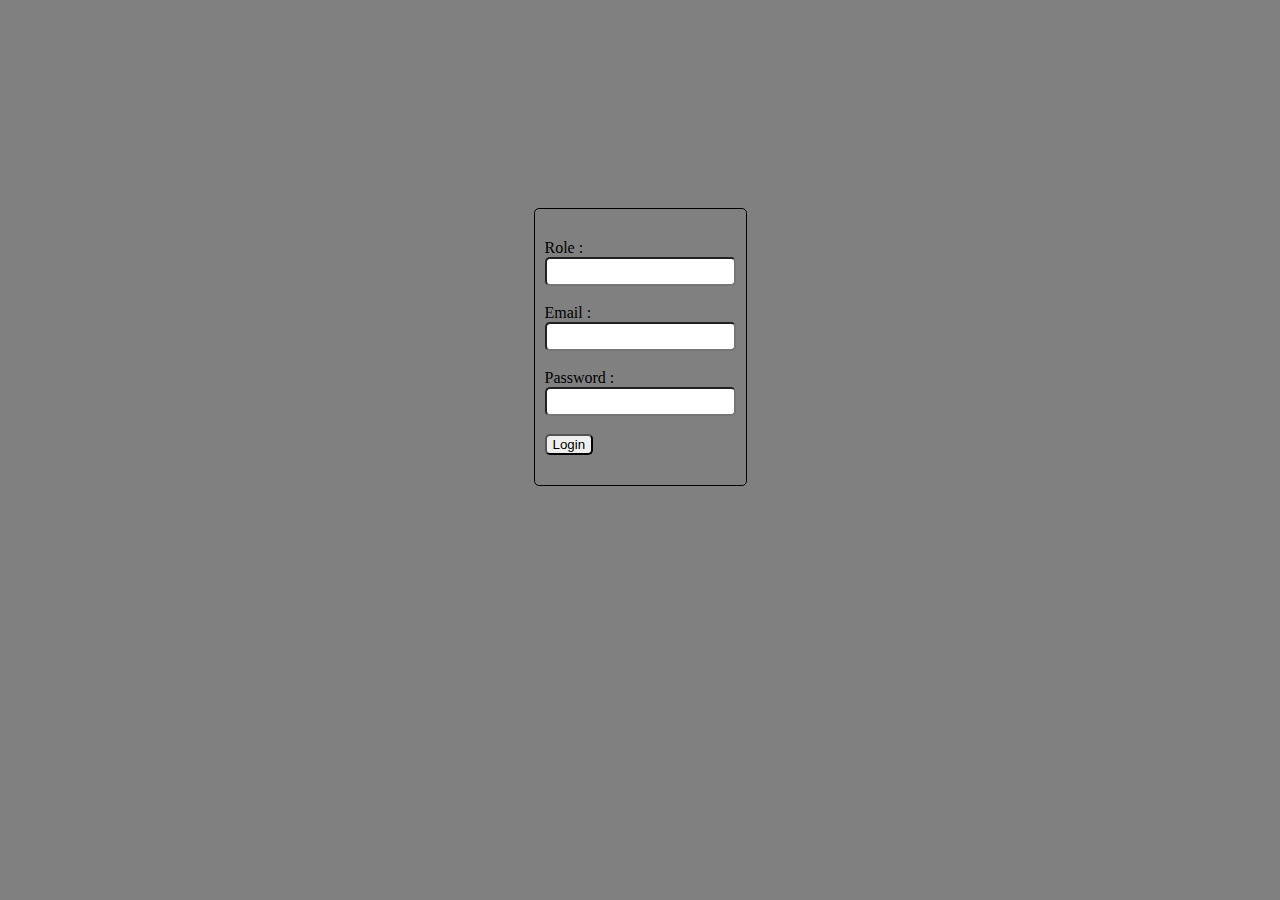
<file: login.html>
<!DOCTYPE html>
<html lang="en">
<head>
    <meta charset="UTF-8">
    <meta name="viewport" content="width=device-width, initial-scale=1.0">
    <title>Document</title>
</head>

<style>
    .form-data{
        display: flex;
        justify-content: center;    
    }
    .form-detail{
        margin-top: 200px;
        border: 1px solid #000;
        padding: 30px 10px;
        border-radius: 5px;
}
body{
    background-color: grey;
}
input{
    border-radius: 5px;
    padding: 5px;
}
button{
   border-radius: 5px;
}
</style>
    
<body>

   <div class="form-data">
    <div class="form-detail"> 
        <label>Role :</label><br>
        <input type="text" id="role" /><br><br>
        <label>Email :</label><br>
        <input type="email" id="email" /><br><br>
        <label>Password :</label><br>
        <input type="password" id="password" /><br><br>
        <button onclick="login()">Login</button>
   </div>
   </div>

    <script>
        
      let role = ["admin" ,"user"]
      let emailName = "krishna@gmail.com";
      let pass = "12345";

      function login() {
        let rolee = document.getElementById("role").value;
        let email = document.getElementById("email").value;
        let password = document.getElementById("password").value;

        console.log(rolee);
        if (role.includes(rolee)){
                if(emailName==email && pass==password && rolee == "admin"){
                console.log("You Are Login Success");
                location.href = "./code/admin.html" 
            }
            else if(emailName==email && pass==password && rolee == "user"){
                console.log("You Are login successfully");
                location.href = "./code/index.html"
            }
            else{
                console.log("invalid Cradintial !!!!!");
            }
            }
            else{
                console.log("role id not inlcude");
            }
            
       }
    
        
    </script>

</body>
</html>
</file>
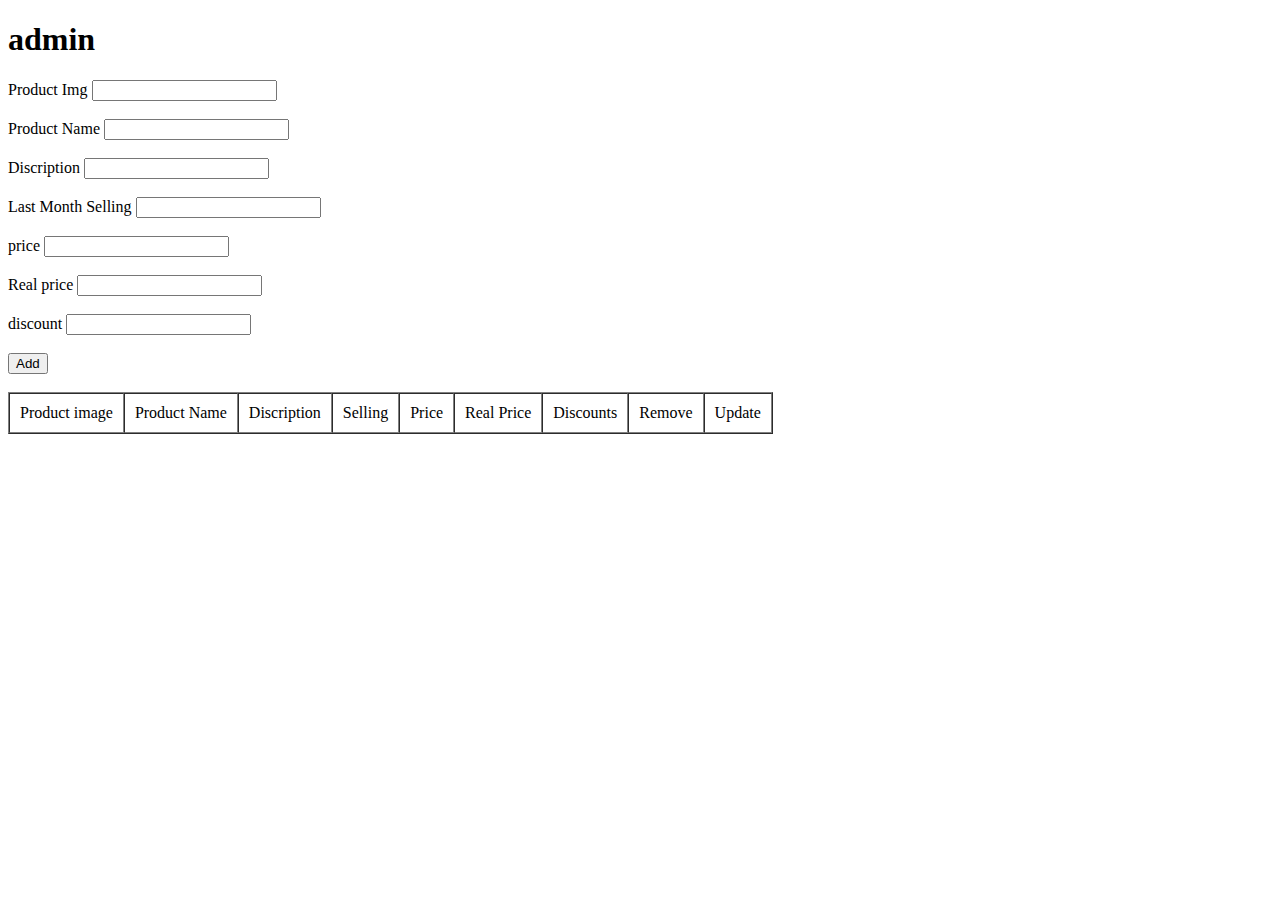
<file: code/admin.html>
<!DOCTYPE html>
<html lang="en">

<head>
    <meta charset="UTF-8">
    <meta name="viewport" content="width=device-width, initial-scale=1.0">
    <title>Document</title>
</head>

<style>
    .model{
        padding: 20px;
        box-shadow: 0px 3px 15px gray;
        width: 30%;
        background-color: white;
        position: fixed;
        top: 0%;
        left: 55%;
        display: none;
    }
   
</style>

<body>
    <h1>admin</h1>

    Product Img <input type="text" id="image" /><br><br>
    Product Name <input type="text" id="pName" /><br><br>
    Discription <input type="text" id="disc" /><br><br>
    Last Month Selling <input type="text" id="selling" /><br><br>
    price <input type="number" id="price" /><br><br>
    Real price <input type="number" id="rPrice" /><br><br>
    discount <input type="text" id="discount" /><br><br>
    <button onclick="addData()">Add</button><br><br>



    <table border="1" cellpadding="10px" cellspacing="0">
        <thead>
            <tr>
                <td>Product image</td>
                <td>Product Name</td>
                <td>Discription</td>
                <td>Selling </td>
                <td>Price</td>
                <td>Real Price</td>
                <td>Discounts</td>
                <td>Remove</td>
                <td>Update</td>
            </tr>
        </thead>
        
        <tbody id="tbody"></tbody>
    </table>

    <div class="model" id="mymodel">
        <button onclick="closeData()" id="close">close</button>
        <br>
        Product Img <input type="text" id="imagee" /><br><br>
        Product Name <input type="text" id="pNamee" /><br><br>
        Discription <input type="text" id="discc" /><br><br>
        Last Month Selling <input type="text" id="sellingg" /><br><br>
        price <input type="number" id="pricee" /><br><br>
        Real price <input type="number" id="rPricee" /><br><br>
        discount <input type="text" id="discountt" /><br><br>
        <input type="hidden" id="index">
        <button onclick="saveData()">save</button>
       
    </div>

    <script>


        let products = JSON.parse(localStorage.getItem("products")) || [];
        function addData() {
            let product = {
                image : document.getElementById("image").value,
                pname : document.getElementById("pName").value,
                disc : document.getElementById("disc").value,
                selling :document.getElementById("selling").value,
                price: document.getElementById("price").value,
                realPrice:document.getElementById("rPrice").value,
                discount : document.getElementById("discount").value
            };
            products.push(product);
            console.log(products);
            localStorage.setItem("products",JSON.stringify(products));
            location.reload()
        }

        function loadData(){
            let tbody = document.getElementById("tbody");

        products.map((val,ind)=>{
          let tr = document.createElement("tr");
          tr.innerHTML =  `<td>${val.image}</td>
                           <td>${val.pname}</td>
                           <td>${val.disc}</td>
                           <td>${val.selling}</td>
                           <td>${val.price}</td>
                           <td>${val.realPrice}</td>
                           <td>${val.discount}</td>
                           <td><button onclick = "removeData(${ind})">Remove</button></td>
                           <td><button onclick = "updateData(${ind})">Update</button></td>`  

        tbody.appendChild(tr);
        })
        }
        loadData()

        function removeData(ind){
            let product = products[ind]
            let result = products.filter((val)=>val.pname != product.pname);
            console.log(result);
            localStorage.setItem("products",JSON.stringify(result));
            location.reload()
        }

        function updateData (ind){
            let model = document.getElementById("mymodel");
            model.style.display ="block"

            let product = products[ind]
           document.getElementById("imagee").value = product.image;
           document.getElementById("pNamee").value = product.pname;
           document.getElementById("discc").value = product.disc;
           document.getElementById("sellingg").value = product.selling;
           document.getElementById("pricee").value = product.price;
           document.getElementById("rPricee").value = product.realPrice;
           document.getElementById("discountt").value = product.discount;
        }

        function saveData(){
            let index = document.getElementById("index").value;
            let product = {
                image : document.getElementById("imagee").value,
                pname : document.getElementById("pNamee").value,
                disc : document.getElementById("discc").value,
                selling :document.getElementById("sellingg").value,
                price: document.getElementById("pricee").value,
                realPrice:document.getElementById("rPricee").value,
                discount : document.getElementById("discountt").value
            }
            products.splice(index,1,product)
            localStorage.setItem("products",JSON.stringify(products))
            location.reload();
        }

        function closeData(){
            let model =document.getElementById("mymodel")
            model.style.display = "none";
        }


    </script>

</body>

</html>
</file>
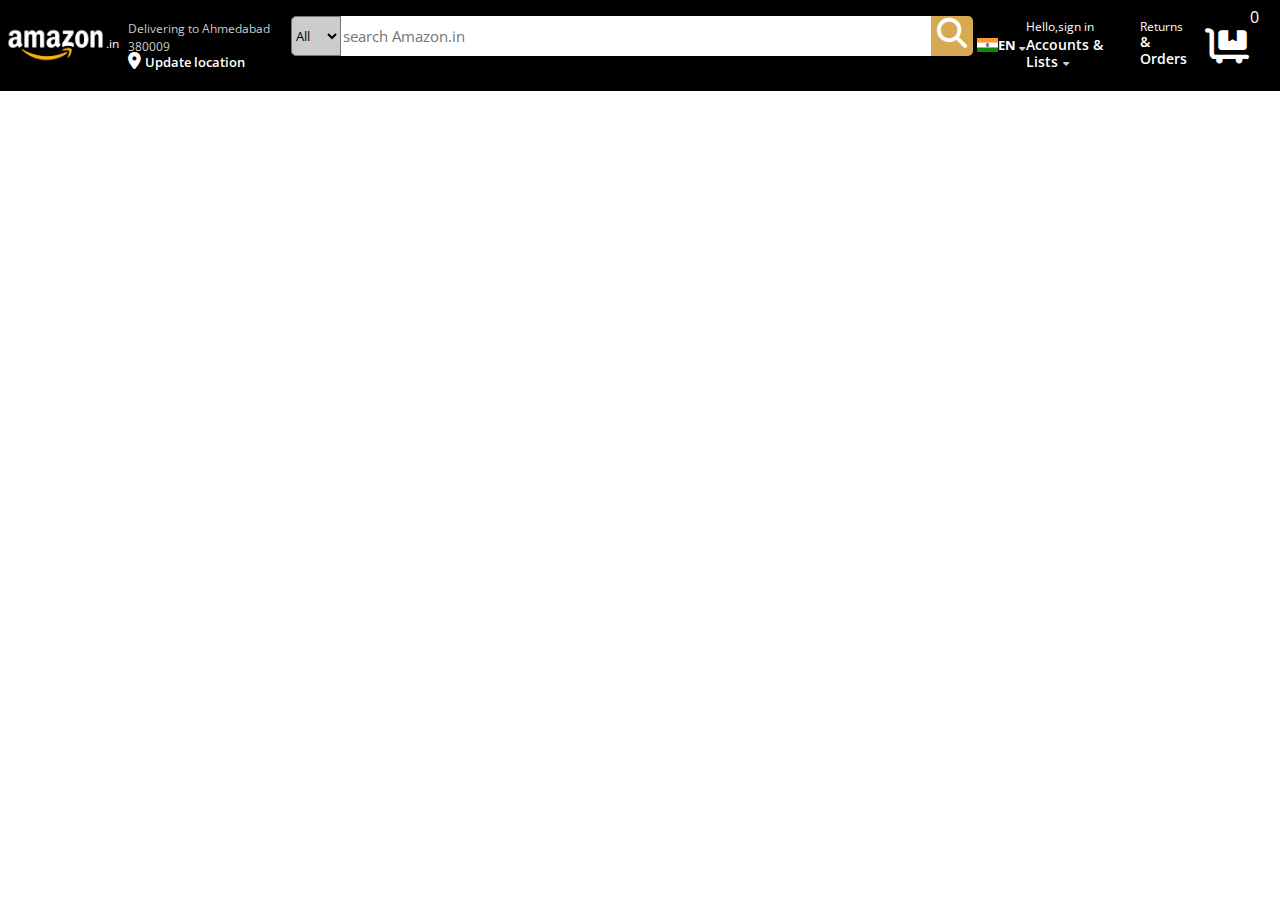
<file: code/cart.html>
<!DOCTYPE html>
<html lang="en">

<head>
    <meta charset="UTF-8">
    <meta name="viewport" content="width=device-width, initial-scale=1.0">
    <title>Document</title>
</head>

<link rel="stylesheet" href="css/all.min.css">
<link rel="stylesheet" href="css/font.css">
<link rel="stylesheet" href="css/bootstrap.min.css">
<link rel="stylesheet" href="css/swiper-bundle.min.css">
<link rel="stylesheet" href="css/style.css">
<link rel="stylesheet" href="css/product.css">
<link rel="stylesheet" href="css/responsive.css">


<style>
    .star i {
        color: orange;
    }

    table{
        margin: 0 auto;
    }
</style>

<body>
    <header class="navbar navbar-expand-lg py-3 mb-5">
        <div class="logo d-flex">
            <a href="index.html"><img src="images/a-logo.png" alt="logo"></a>
            <a href="index.html" class="in">.in</a>
        </div>
        <button class="navbar-toggler" data-bs-toggle="collapse" data-bs-target="#menu">
            <i class="fa-solid fa-bars"></i>
        </button>
        <nav class="collapse navbar-collapse" id="menu">
            <div class="head-info d-md-flex text-md-start text-center justify-content-around">
                <div class="header-data">
                    <p>Delivering to Ahmedabad 380009</p>
                    <h3 class="data mb-0"><i class="fa-solid fa-location-dot"></i>Update location</h3>
                </div>
                <div class="searchbar d-flex justify-content-center my-md-0 my-3">
                    <select>
                        <option value="1">All</option>
                        <option value="1">All Categories</option>
                        <option value="1">Amazon Fashion</option>
                        <option value="1">Amazon Pharmacy</option>
                        <option value="1">Amazon Fresh</option>
                        <option value="1">Alexa Skills</option>
                        <option value="1">Books</option>
                        <option value="1">Beauty</option>
                        <option value="1">Appliances</option>
                        <option value="1">Amazon Devices</option>
                        <option value="1">Baby</option>
                        <option value="1">Apps & Games</option>
                        <option value="1">Car & Motorbike</option>
                        <option value="1">Clothing & Accessories</option>
                        <option value="1">Audible Audiobooks</option>
                        <option value="1">Collectibles</option>
                        <option value="1">Computers & Accessories</option>
                    </select>
                    <input type="search" class="border-0" placeholder="search Amazon.in">
                    <button><i class="fa-solid fa-magnifying-glass "></i></button>
                </div>
                <div class="flag d-flex justify-content-center">
                    <div class="flag-img d-flex align-items-center">
                        <img src="images/India_flag.png" alt="flag" />
                        <div class="flag-card">
                            <button class="d-flex">EN <i class="fa-solid fa-caret-down"></i></button>
                        </div>
                    </div>
                    <div class="menu-bar">
                        <ul class="mb-0">
                            <li><a href="javascript:void(0); "><input type="radio" name="langaugae">English-EN</a></li>
                            <div class="line"></div>
                            <li><a href="javascript:void(0);"><input type="radio" name="langaugae">हिन्दी-HI</a></li>
                            <li><a href="javascript:void(0);"><input type="radio" name="langaugae">தமிழ்-TA</a></li>
                            <li><a href="javascript:void(0);"><input type="radio" name="langaugae">తెలుగు-TE</a></li>
                            <li><a href="javascript:void(0);"><input type="radio" name="langaugae">ಕನ್ನಡ-KN</a></li>
                            <li><a href="javascript:void(0);"><input type="radio" name="langaugae">മലയാളം-ML</a></li>
                            <li><a href="javascript:void(0);"><input type="radio" name="langaugae">বাংলা-BN</a></li>
                            <li><a href="javascript:void(0);"><input type="radio" name="langaugae">मराठी-MR</a></li>
                        </ul>
                        <a href="javascript:void(0)">Learn More</a>
                        <div class="line"></div>
                        <div class="flag-img d-flex ms-2 mt-0">
                            <img src="images/India_flag.png" alt="flag" />
                            <p class="mt-2 mb-0">You are shopping on Amazon.in</p>
                        </div>
                        <a href="javascript:void(0);">Changing country/region</a>

                    </div>

                </div>
                <div class="hello my-md-0 my-3">
                    <div class="account">
                        <p class="mb-0">Hello,sign in</p>
                        <h3 class="mb-0">Accounts & Lists<i class="fa-solid fa-caret-down"></i></h3>
                    </div>
                    <div class="menu-bar">
                        <button class="border-0 rounded-2 d-flex self-align-center">Sign in</button>
                        <span class="d-flex">New Customer?<a href="javascript:void(0);" class="mt-0 ms-1">Start
                                Here</a></span>
                        <div class="line"></div>
                        <div class="list-data d-flex">
                            <div class="list1">
                                <ul>
                                    <li><a href="javascript:void(0);" class="dark">Your Lists</a></li>
                                    <li><a href="javascript:void(0);">Create A Wish List</a></li>
                                    <li><a href="javascript:void(0);">Wish From Any WEbsite</a></li>
                                    <li><a href="javascript:void(0);">Baby Wishlist</a></li>
                                    <li><a href="javascript:void(0);">Discover Your Style</a></li>
                                    <li><a href="javascript:void(0);">Explore showroom</a></li>
                                </ul>
                            </div>
                            <div class="line"></div>
                            <div class="list2">
                                <ul>
                                    <li><a href="javascript void(0);" class="dark">Your Account</a></li>
                                    <li><a href="javascript void(0);">Your Account</a></li>
                                    <li><a href="javascript void(0);">Your Orders</a></li>
                                    <li><a href="javascript void(0);">Your Wish list</a></li>
                                    <li><a href="javascript void(0);">Your Recommenedations</a></li>
                                    <li><a href="javascript void(0);">Your Primembership</a></li>
                                    <li><a href="javascript void(0);">Your Prime Video</a></li>
                                    <li><a href="javascript void(0);">Your subscribe & save Items</a></li>
                                    <li><a href="javascript void(0);">Membership & subscriptions</a></li>
                                    <li><a href="javascript void(0);">Your Seller account</a></li>
                                    <li><a href="javascript void(0);">Manage your Content And Devices</a></li>
                                    <li><a href="javascript void(0);">Your Free Amazon account</a></li>
                                </ul>
                            </div>
                        </div>

                    </div>
                </div>
                <div class="order">
                    <p class="mb-0">Returns</p>
                    <h3 class="mb-0">& Orders</h3>
                </div>
                <a href="cart.html"
                    class="cart d-flex align-self-center justify-content-center ps-lg-2  mt-md-0 mt-2 position-relative">
                    <i class="fa-solid fa-cart-flatbed"></i>
                    <p class="mb-0 align-self-end ms-1">cart</p>
                    <label class="position-absolute" id="count">0</label>
                </a>
            </div>
        </nav>
    </header>

    <div id="bagDetails" class="d-flex flex-wrap ms-3">

    </div>


    <table border="1" cellpadding="10px" class="text-center">
        <thead id="thead">
        </thead>
    </table>
    <table border="1" >
        <thead id="thead">
        </thead>
    </table>


    <script>

        let cart = JSON.parse(localStorage.getItem("cart"))
        console.log(cart);

        let data = (index) => {
            let quantity = JSON.parse(localStorage.getItem(`num${index}`)) || 0;
            let storedPrice = JSON.parse(localStorage.getItem(`price${index}`)) || 0;
            return { quantity, storedPrice };
            console.log(quantity);
            console.log(storedPrice);

        };

        function loadData() {
            let bagDetails = document.getElementById("bagDetails")

            cart.map((val, ind) => {
                let {quantity, storedPrice}=data(`${ind}`)
                let card = document.createElement("card");
                card.innerHTML = `<div class="bag-img ">
                                <img src="${val.image}" height="230px" witdh="230px" alt="img">
                            </div>
                            <div class="bag-data text-center">
                                <h3 class="mb-0">${val.pname}</h3>
                                <p class="mb-1">${val.disc}</p>
                                <div class="star">
                                    <i class="fa-solid fa-star"></i>
                                    <i class="fa-solid fa-star"></i>
                                    <i class="fa-solid fa-star"></i>
                                    <i class="fa-solid fa-star"></i>
                                    <i class="fa-regular fa-star"></i>
                                </div>
                                <span>${val.selling}K+ bougth in Past Month</span>
                            </div>
                            <div class="bag-price d-flex justify-content-around align-items-end">
                                <h6 >₹<span>${val.price}</span> </h6>
                                <h5>M.R.P <span>₹ ${val.realPrice}</span></h5>
                                <p class="mb-2">(${val.discount} % Off)</p>
                            </div>
                            <p class="text-center">FREE Delivery by Amazon</p>
                            <span class="pb-2 d-inline-block">quantity : ${val.quantity}</span>
                            <button class="d-flex justify-content-center bg-danger text-white border-0 rounded-2 px-2 py-1" onclick="cartData(${ind})">Remove To Cart</button>`

                bagDetails.appendChild(card)
            })
        }
        loadData()


    


        let cartData = (ind) => {
            let cart1 = cart[ind]
            console.log(cart1);

            let result = cart.filter((val) => val.pname != cart1.pname)
            console.log(result);

            localStorage.setItem("cart", JSON.stringify(result))
            location.reload()
        }
        let count = document.getElementById("count").innerHTML = cart.length;
        
        let price = () => {
            let qna = 0;
            let total = 0;
            cart.forEach((val, ind) => {
                let { quantity,storedPrice}=data(`${ind}`)
                qna += +quantity;
                total += +storedPrice;
            });

            let thead = document.getElementById("thead")
            for (let i = 0; i < 1; i++) {
                let tr = document.createElement("tr")
                tr.innerHTML = `<th>Total Quantity</th>
                                <th>${qna}</th>`
                thead.appendChild(tr)
            }
            for (let i = 0; i < 1; i++) {
                let tr = document.createElement("tr")
                tr.innerHTML = `<th>Total Rupee</th>
                <th>₹${total}</th>`
                thead.appendChild(tr)
            }
        }

        price();

    </script>






    <script src="js/swiper.js"></script>
    <script src="js/jquery-3.7.1.min.js"></script>
    <script src="js/bootstrap.bundle.min.js"></script>

</body>

</html>
</file>
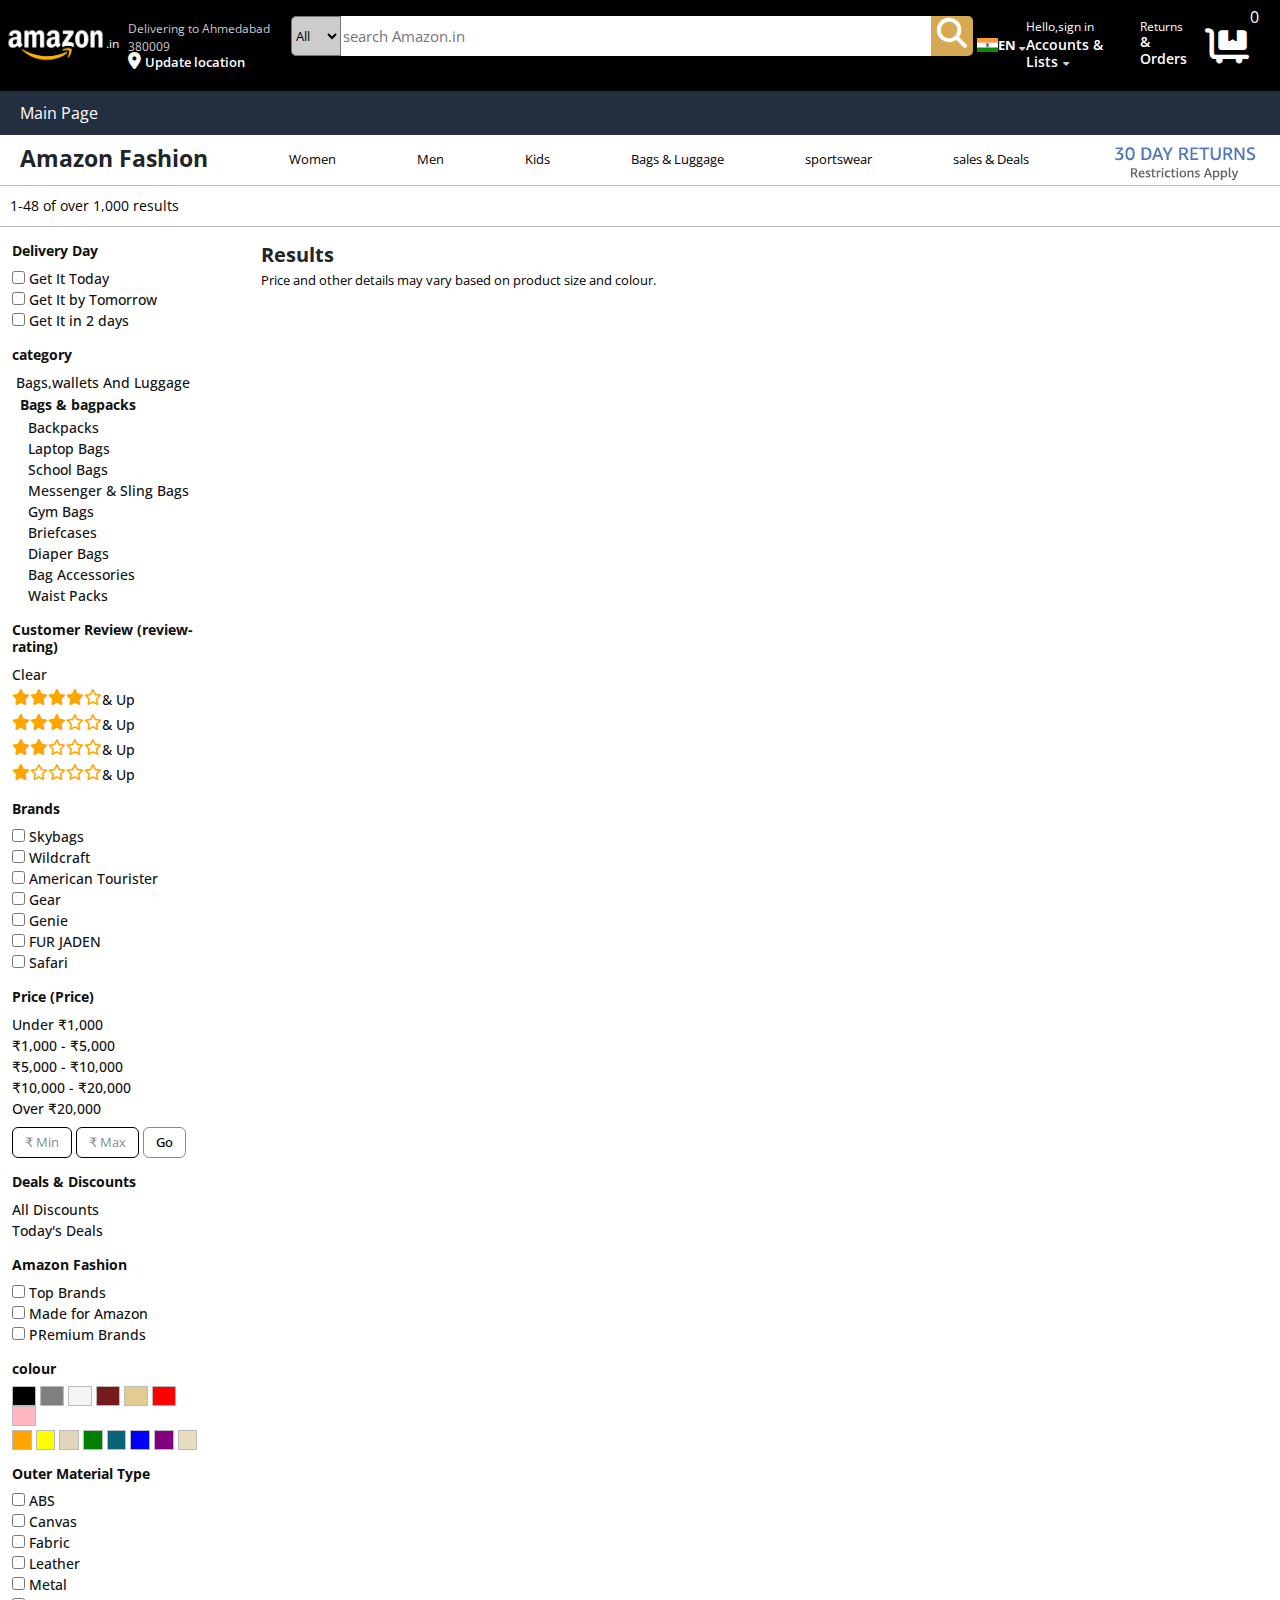
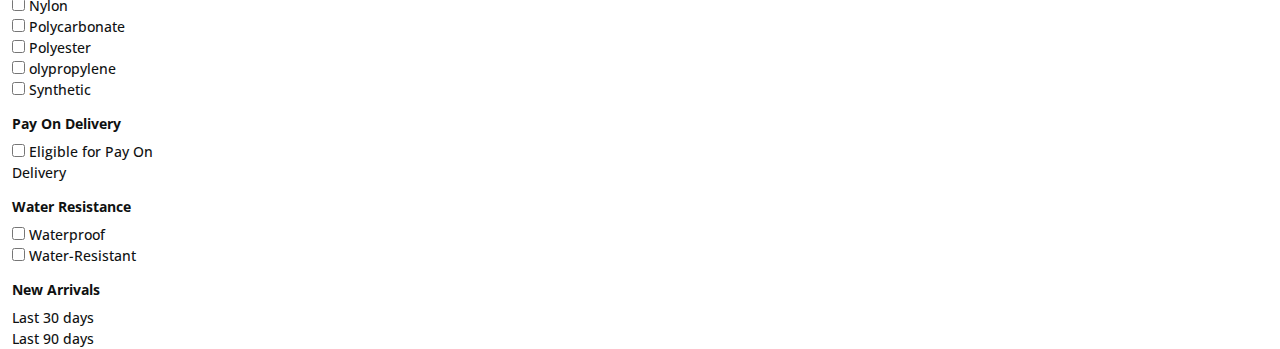
<file: code/product.html>
<!DOCTYPE html>
<html lang="en">

<head>
    <meta charset="UTF-8">
    <meta name="viewport" content="width=device-width, initial-scale=1.0">
    <title>Document</title>
</head>

<link rel="stylesheet" href="css/all.min.css">
<link rel="stylesheet" href="css/font.css">
<link rel="stylesheet" href="css/bootstrap.min.css">
<link rel="stylesheet" href="css/swiper-bundle.min.css">
<link rel="stylesheet" href="css/style.css">
<link rel="stylesheet" href="css/product.css">
<link rel="stylesheet" href="css/responsive.css">

<body>

    <header class="navbar navbar-expand-lg py-3">
        <div class="logo d-flex">
            <a href="index.html"><img src="images/a-logo.png" alt="logo"></a>
            <a href="index.html" class="in">.in</a>
        </div>
        <button class="navbar-toggler" data-bs-toggle="collapse" data-bs-target="#menu">
            <i class="fa-solid fa-bars"></i>
        </button>
        <nav class="collapse navbar-collapse" id="menu">
            <div class="head-info d-md-flex text-md-start text-center justify-content-around">
                <div class="header-data">
                    <p>Delivering to Ahmedabad 380009</p>
                    <h3 class="data mb-0"><i class="fa-solid fa-location-dot"></i>Update location</h3>
                </div>
                <div class="searchbar d-flex justify-content-center my-md-0 my-3">
                    <select>
                        <option value="1">All</option>
                        <option value="1">All Categories</option>
                        <option value="1">Amazon Fashion</option>
                        <option value="1">Amazon Pharmacy</option>
                        <option value="1">Amazon Fresh</option>
                        <option value="1">Alexa Skills</option>
                        <option value="1">Books</option>
                        <option value="1">Beauty</option>
                        <option value="1">Appliances</option>
                        <option value="1">Amazon Devices</option>
                        <option value="1">Baby</option>
                        <option value="1">Apps & Games</option>
                        <option value="1">Car & Motorbike</option>
                        <option value="1">Clothing & Accessories</option>
                        <option value="1">Audible Audiobooks</option>
                        <option value="1">Collectibles</option>
                        <option value="1">Computers & Accessories</option>
                    </select>
                    <input type="search" class="border-0" placeholder="search Amazon.in">
                    <button><i class="fa-solid fa-magnifying-glass "></i></button>
                </div>
                <div class="flag d-flex justify-content-center">
                    <div class="flag-img d-flex align-items-center">
                        <img src="images/India_flag.png" alt="flag" />
                        <div class="flag-card">
                            <button class="d-flex">EN <i class="fa-solid fa-caret-down"></i></button>
                        </div>
                    </div>
                    <div class="menu-bar">
                        <ul class="mb-0">
                            <li><a href="javascript:void(0); "><input type="radio" name="langaugae">English-EN</a></li>
                            <div class="line"></div>
                            <li><a href="javascript:void(0);"><input type="radio" name="langaugae">हिन्दी-HI</a></li>
                            <li><a href="javascript:void(0);"><input type="radio" name="langaugae">தமிழ்-TA</a></li>
                            <li><a href="javascript:void(0);"><input type="radio" name="langaugae">తెలుగు-TE</a></li>
                            <li><a href="javascript:void(0);"><input type="radio" name="langaugae">ಕನ್ನಡ-KN</a></li>
                            <li><a href="javascript:void(0);"><input type="radio" name="langaugae">മലയാളം-ML</a></li>
                            <li><a href="javascript:void(0);"><input type="radio" name="langaugae">বাংলা-BN</a></li>
                            <li><a href="javascript:void(0);"><input type="radio" name="langaugae">मराठी-MR</a></li>
                        </ul>
                        <a href="javascript:void(0)">Learn More</a>
                        <div class="line"></div>
                        <div class="flag-img d-flex ms-2 mt-0">
                            <img src="images/India_flag.png" alt="flag" />
                            <p class="mt-2 mb-0">You are shopping on Amazon.in</p>
                        </div>
                        <a href="javascript:void(0);">Changing country/region</a>

                    </div>

                </div>
                <div class="hello my-md-0 my-3">
                    <div class="account">
                        <p class="mb-0">Hello,sign in</p>
                        <h3 class="mb-0">Accounts & Lists<i class="fa-solid fa-caret-down"></i></h3>
                    </div>
                    <div class="menu-bar">
                        <button class="border-0 rounded-2 d-flex self-align-center">Sign in</button>
                        <span class="d-flex">New Customer?<a href="javascript:void(0);" class="mt-0 ms-1">Start
                                Here</a></span>
                        <div class="line"></div>
                        <div class="list-data d-flex">
                            <div class="list1">
                                <ul>
                                    <li><a href="javascript:void(0);" class="dark">Your Lists</a></li>
                                    <li><a href="javascript:void(0);">Create A Wish List</a></li>
                                    <li><a href="javascript:void(0);">Wish From Any WEbsite</a></li>
                                    <li><a href="javascript:void(0);">Baby Wishlist</a></li>
                                    <li><a href="javascript:void(0);">Discover Your Style</a></li>
                                    <li><a href="javascript:void(0);">Explore showroom</a></li>
                                </ul>
                            </div>
                            <div class="line"></div>
                            <div class="list2">
                                <ul>
                                    <li><a href="javascript void(0);" class="dark">Your Account</a></li>
                                    <li><a href="javascript void(0);">Your Account</a></li>
                                    <li><a href="javascript void(0);">Your Orders</a></li>
                                    <li><a href="javascript void(0);">Your Wish list</a></li>
                                    <li><a href="javascript void(0);">Your Recommenedations</a></li>
                                    <li><a href="javascript void(0);">Your Primembership</a></li>
                                    <li><a href="javascript void(0);">Your Prime Video</a></li>
                                    <li><a href="javascript void(0);">Your subscribe & save Items</a></li>
                                    <li><a href="javascript void(0);">Membership & subscriptions</a></li>
                                    <li><a href="javascript void(0);">Your Seller account</a></li>
                                    <li><a href="javascript void(0);">Manage your Content And Devices</a></li>
                                    <li><a href="javascript void(0);">Your Free Amazon account</a></li>
                                </ul>
                            </div>
                        </div>

                    </div>
                </div>
                <div class="order">
                    <p class="mb-0">Returns</p>
                    <h3 class="mb-0">& Orders</h3>
                </div>

                <a href="cart.html"
                    class="cart d-flex align-self-center justify-content-center ps-lg-2  mt-md-0 mt-2 position-relative">
                    <i class="fa-solid fa-cart-flatbed"></i>
                    <p class="mb-0 align-self-end ms-1">cart</p>
                    <label class="position-absolute" id="count">0</label>
                </a>
            </div>
        </nav>
    </header>
    <div class="all">
        <a href="index.html">Main Page</a>
    </div>
    <section class="header-detail">
        <div class="detail d-flex justify-content-between flex-wrap">
            <h1>Amazon Fashion</h1>
            <p>Women</p>
            <p>Men</p>
            <p>Kids</p>
            <p>Bags & Luggage</p>
            <p>sportswear</p>
            <p>sales & Deals</p>
            <div class="apply-img">
                <img src="images/apply.jpg" alt="apply" />
            </div>
        </div>
    </section>

    <div class="result">
        <p>1-48 of over 1,000 results</p>
    </div>

    <section class="product">
        <div class="container-fluid">
            <div class="row">
                <div class="col-md-2 col-12">
                    <div class="pro-data">
                        <div class="delivery">
                            <h6>Delivery Day</h6>
                            <p class="mb-0"><input type="checkbox"> Get It Today</p>
                            <p class="mb-0"><input type="checkbox"> Get It by Tomorrow</p>
                            <p class="mb-0"><input type="checkbox"> Get It in 2 days</p>
                        </div>
                        <div class="category pt-3">
                            <h6>category</h6>
                            <p class="mb-1 ps-1">Bags,wallets And Luggage</p>
                            <h6 class="mb-1 ps-2">Bags & bagpacks</h6>
                            <p class="mb-0 ps-3">Backpacks</p>
                            <p class="mb-0 ps-3">Laptop Bags</p>
                            <p class="mb-0 ps-3">School Bags</p>
                            <p class="mb-0 ps-3">Messenger & Sling Bags</p>
                            <p class="mb-0 ps-3">Gym Bags</p>
                            <p class="mb-0 ps-3">Briefcases</p>
                            <p class="mb-0 ps-3">Diaper Bags</p>
                            <p class="mb-0 ps-3">Bag Accessories</p>
                            <p class="ps-3">Waist Packs</p>
                        </div>
                        <div class="review">
                            <h6>Customer Review (review-rating)</h6>
                            <p class="mb-1">Clear</p>
                            <div class="star d-flex">
                                <i class="fa-solid fa-star mb-0"></i>
                                <i class="fa-solid fa-star"></i>
                                <i class="fa-solid fa-star"></i>
                                <i class="fa-solid fa-star"></i>
                                <i class="fa-regular fa-star"></i>
                                <p class="mb-1">& Up</p>
                            </div>
                            <div class="star d-flex">
                                <i class="fa-solid fa-star"></i>
                                <i class="fa-solid fa-star"></i>
                                <i class="fa-solid fa-star"></i>
                                <i class="fa-regular fa-star"></i>
                                <i class="fa-regular fa-star"></i>
                                <p class="mb-1">& Up</p>
                            </div>
                            <div class="star d-flex">
                                <i class="fa-solid fa-star"></i>
                                <i class="fa-solid fa-star"></i>
                                <i class="fa-regular fa-star"></i>
                                <i class="fa-regular fa-star"></i>
                                <i class="fa-regular fa-star"></i>
                                <p class="mb-1">& Up</p>
                            </div>
                            <div class="star d-flex">
                                <i class="fa-solid fa-star"></i>
                                <i class="fa-regular fa-star"></i>
                                <i class="fa-regular fa-star"></i>
                                <i class="fa-regular fa-star"></i>
                                <i class="fa-regular fa-star"></i>
                                <p>& Up</p>
                            </div>
                        </div>
                        <div class="brand">
                            <h6>Brands</h6>
                            <p class="mb-0"><input type="checkbox"> Skybags</p>
                            <p class="mb-0"><input type="checkbox"> Wildcraft</p>
                            <p class="mb-0"><input type="checkbox"> American Tourister</p>
                            <p class="mb-0"><input type="checkbox"> Gear</p>
                            <p class="mb-0"><input type="checkbox"> Genie</p>
                            <p class="mb-0"><input type="checkbox"> FUR JADEN</p>
                            <p><input type="checkbox"> Safari</p>
                        </div>
                        <div class="price">
                            <h6>Price (Price)</h6>
                            <p class="mb-0">Under ₹1,000</p>
                            <p class="mb-0">₹1,000 - ₹5,000</p>
                            <p class="mb-0">₹5,000 - ₹10,000</p>
                            <p class="mb-0">₹10,000 - ₹20,000</p>
                            <p class="mb-2">Over ₹20,000</p>
                            <button class="rounded-2">₹ Min</button>
                            <button class="rounded-2">₹ Max</button>
                            <button class="btn rounded-2">Go</button>
                        </div>
                        <div class="discount pt-3">
                            <h6>Deals & Discounts</h6>
                            <p class="mb-0">All Discounts</p>
                            <p>Today's Deals</p>
                        </div>
                        <div class="fashion-1">
                            <h6>Amazon Fashion</h6>
                            <p class="mb-0"><input type="checkbox"> Top Brands</p>
                            <p class="mb-0"><input type="checkbox"> Made for Amazon</p>
                            <p><input type="checkbox"> PRemium Brands</p>
                        </div>
                        <div class="color">
                            <h6>colour</h6>
                            <div class="boxes d-flex flex-wrap mb-1">
                                <div class="black me-1"></div>
                                <div class="grey me-1"></div>
                                <div class="white me-1"></div>
                                <div class="marun me-1"></div>
                                <div class="cream me-1"></div>
                                <div class="red me-1"></div>
                                <div class="pich me-1"></div>

                            </div>
                            <div class="boxes d-flex">
                                <div class="orange me-1"></div>
                                <div class="yellow me-1"></div>
                                <div class="cream2 me-1"></div>
                                <div class="green me-1"></div>
                                <div class="rama me-1"></div>
                                <div class="blue me-1"></div>
                                <div class="purple me-1"></div>
                                <div class="cream3 me-1"></div>

                            </div>
                        </div>
                        <div class="material mt-3">
                            <h6>Outer Material Type</h6>
                            <p class="mb-0"><input type="checkbox"> ABS</p>
                            <p class="mb-0"><input type="checkbox"> Canvas</p>
                            <p class="mb-0"><input type="checkbox"> Fabric</p>
                            <p class="mb-0"><input type="checkbox"> Leather</p>
                            <p class="mb-0"><input type="checkbox"> Metal</p>
                            <p class="mb-0"><input type="checkbox"> Nylon</p>
                            <p class="mb-0"><input type="checkbox"> Polycarbonate</p>
                            <p class="mb-0"><input type="checkbox"> Polyester</p>
                            <p class="mb-0"><input type="checkbox"> olypropylene</p>
                            <p><input type="checkbox"> Synthetic</p>
                        </div>
                        <h6 class="mb-2">Pay On Delivery</h6>
                        <p><input type="checkbox"> Eligible for Pay On Delivery</p>
                        <h6>Water Resistance</h6>
                        <p class="mb-0"><input type="checkbox"> Waterproof</p>
                        <p><input type="checkbox"> Water-Resistant</p>
                        <h6>New Arrivals</h6>
                        <p class="mb-0">Last 30 days</p>
                        <p class="mb-0">Last 90 days</p>
                    </div>
                </div>

                <button class="btn btn-primary see-deal" type="button" data-bs-toggle="offcanvas"
                    data-bs-target="#offcanvasScrolling" aria-controls="offcanvasScrolling">Selected Filters</button>
                    
                <div class="offcanvas offcanvas-start" data-bs-scroll="true" data-bs-backdrop="false" tabindex="-1"
                    id="offcanvasScrolling" aria-labelledby="offcanvasScrollingLabel">

                    <div class="offcanvas-body">
                        <div class="pro-data">
                            <div class="delivery">
                                <h6>Delivery Day</h6>
                                <p class="mb-0"><input type="checkbox"> Get It Today</p>
                                <p class="mb-0"><input type="checkbox"> Get It by Tomorrow</p>
                                <p class="mb-0"><input type="checkbox"> Get It in 2 days</p>
                            </div>
                            <div class="category pt-3">
                                <h6>category</h6>
                                <p class="mb-1 ps-1">Bags,wallets And Luggage</p>
                                <h6 class="mb-1 ps-2">Bags & bagpacks</h6>
                                <p class="mb-0 ps-3">Backpacks</p>
                                <p class="mb-0 ps-3">Laptop Bags</p>
                                <p class="mb-0 ps-3">School Bags</p>
                                <p class="mb-0 ps-3">Messenger & Sling Bags</p>
                                <p class="mb-0 ps-3">Gym Bags</p>
                                <p class="mb-0 ps-3">Briefcases</p>
                                <p class="mb-0 ps-3">Diaper Bags</p>
                                <p class="mb-0 ps-3">Bag Accessories</p>
                                <p class="ps-3">Waist Packs</p>
                            </div>
                            <div class="review">
                                <h6>Customer Review (review-rating)</h6>
                                <p class="mb-1">Clear</p>
                                <div class="star d-flex">
                                    <i class="fa-solid fa-star mb-0"></i>
                                    <i class="fa-solid fa-star"></i>
                                    <i class="fa-solid fa-star"></i>
                                    <i class="fa-solid fa-star"></i>
                                    <i class="fa-regular fa-star"></i>
                                    <p class="mb-1">& Up</p>
                                </div>
                                <div class="star d-flex">
                                    <i class="fa-solid fa-star"></i>
                                    <i class="fa-solid fa-star"></i>
                                    <i class="fa-solid fa-star"></i>
                                    <i class="fa-regular fa-star"></i>
                                    <i class="fa-regular fa-star"></i>
                                    <p class="mb-1">& Up</p>
                                </div>
                                <div class="star d-flex">
                                    <i class="fa-solid fa-star"></i>
                                    <i class="fa-solid fa-star"></i>
                                    <i class="fa-regular fa-star"></i>
                                    <i class="fa-regular fa-star"></i>
                                    <i class="fa-regular fa-star"></i>
                                    <p class="mb-1">& Up</p>
                                </div>
                                <div class="star d-flex">
                                    <i class="fa-solid fa-star"></i>
                                    <i class="fa-regular fa-star"></i>
                                    <i class="fa-regular fa-star"></i>
                                    <i class="fa-regular fa-star"></i>
                                    <i class="fa-regular fa-star"></i>
                                    <p>& Up</p>
                                </div>
                            </div>
                            <div class="brand">
                                <h6>Brands</h6>
                                <p class="mb-0"><input type="checkbox"> Skybags</p>
                                <p class="mb-0"><input type="checkbox"> Wildcraft</p>
                                <p class="mb-0"><input type="checkbox"> American Tourister</p>
                                <p class="mb-0"><input type="checkbox"> Gear</p>
                                <p class="mb-0"><input type="checkbox"> Genie</p>
                                <p class="mb-0"><input type="checkbox"> FUR JADEN</p>
                                <p><input type="checkbox"> Safari</p>
                            </div>
                            <div class="price">
                                <h6>Price (Price)</h6>
                                <p class="mb-0">Under ₹1,000</p>
                                <p class="mb-0">₹1,000 - ₹5,000</p>
                                <p class="mb-0">₹5,000 - ₹10,000</p>
                                <p class="mb-0">₹10,000 - ₹20,000</p>
                                <p class="mb-2">Over ₹20,000</p>
                                <button class="rounded-2">₹ Min</button>
                                <button class="rounded-2">₹ Max</button>
                                <button class="btn rounded-2">Go</button>
                            </div>
                            <div class="discount pt-3">
                                <h6>Deals & Discounts</h6>
                                <p class="mb-0">All Discounts</p>
                                <p>Today's Deals</p>
                            </div>
                            <div class="fashion-1">
                                <h6>Amazon Fashion</h6>
                                <p class="mb-0"><input type="checkbox"> Top Brands</p>
                                <p class="mb-0"><input type="checkbox"> Made for Amazon</p>
                                <p><input type="checkbox"> PRemium Brands</p>
                            </div>
                            <div class="color">
                                <h6>colour</h6>
                                <div class="boxes d-flex flex-wrap mb-1">
                                    <div class="black me-1"></div>
                                    <div class="grey me-1"></div>
                                    <div class="white me-1"></div>
                                    <div class="marun me-1"></div>
                                    <div class="cream me-1"></div>
                                    <div class="red me-1"></div>
                                    <div class="pich me-1"></div>

                                </div>
                                <div class="boxes d-flex">
                                    <div class="orange me-1"></div>
                                    <div class="yellow me-1"></div>
                                    <div class="cream2 me-1"></div>
                                    <div class="green me-1"></div>
                                    <div class="rama me-1"></div>
                                    <div class="blue me-1"></div>
                                    <div class="purple me-1"></div>
                                    <div class="cream3 me-1"></div>

                                </div>
                            </div>
                            <div class="material mt-3">
                                <h6>Outer Material Type</h6>
                                <p class="mb-0"><input type="checkbox"> ABS</p>
                                <p class="mb-0"><input type="checkbox"> Canvas</p>
                                <p class="mb-0"><input type="checkbox"> Fabric</p>
                                <p class="mb-0"><input type="checkbox"> Leather</p>
                                <p class="mb-0"><input type="checkbox"> Metal</p>
                                <p class="mb-0"><input type="checkbox"> Nylon</p>
                                <p class="mb-0"><input type="checkbox"> Polycarbonate</p>
                                <p class="mb-0"><input type="checkbox"> Polyester</p>
                                <p class="mb-0"><input type="checkbox"> olypropylene</p>
                                <p><input type="checkbox"> Synthetic</p>
                            </div>
                            <h6 class="mb-2">Pay On Delivery</h6>
                            <p><input type="checkbox"> Eligible for Pay On Delivery</p>
                            <h6>Water Resistance</h6>
                            <p class="mb-0"><input type="checkbox"> Waterproof</p>
                            <p><input type="checkbox"> Water-Resistant</p>
                            <h6>New Arrivals</h6>
                            <p class="mb-0">Last 30 days</p>
                            <p class="mb-0">Last 90 days</p>
                        </div>
                    </div>
                </div>

                <div class="col-md-10 ps-5">
                    <div class="details">
                        <h2 class="fs-5 mb-1">Results</h2>
                        <p>Price and other details may vary based on product size and colour.</p>
                    </div>
                    <div id="bagDetails" class="d-flex flex-wrap">

                    </div>

                </div>

            </div>
        </div>
    </section>

    <script>
        let products = JSON.parse(localStorage.getItem("products"));
        console.log(products);

        function loadData() {
            let bagDetails = document.getElementById("bagDetails")
            products.map((val, ind) => {
                let card = document.createElement("card");
                card.innerHTML = `<div class="bag-img ">
                                <img src="${val.image}" height="230px" witdh="230px" alt="img">
                            </div>
                            <div class="bag-data text-center">
                                <h3 class="mb-0">${val.pname}</h3>
                                <p class="mb-1">${val.disc}</p>
                                <div class="star">
                                    <i class="fa-solid fa-star"></i>
                                    <i class="fa-solid fa-star"></i>
                                    <i class="fa-solid fa-star"></i>
                                    <i class="fa-solid fa-star"></i>
                                    <i class="fa-regular fa-star"></i>
                                </div>
                                <span>${val.selling}K+ bougth in Past Month</span>
                            </div>
                            <div class="bag-price d-flex justify-content-around align-items-end">
                                <h6 >₹<span>${val.price}</span> </h6>
                                <h5>M.R.P <span>₹ ${val.realPrice}</span></h5>
                                <p class="mb-2">(${val.discount} % Off)</p>
                            </div>
                            <p class="text-center">FREE Delivery by Amazon</p>
                            <span id="num${ind}"></span>
                            <button class="d-flex justify-content-center bg-danger text-white border-0 rounded-2 px-2 py-1" onclick="cartData(${ind})">Add To Cart</button>`

                bagDetails.appendChild(card)
            })
        }
        loadData()

        let cart = JSON.parse(localStorage.getItem("cart")) || [];
        function cartData(ind) {
            let product = products[ind]

            let found = true;
            for (let i = 0; i < cart.length; i++) {
                if (cart[i].image === product.image) {
                    if ((cart[i].quantity) < 10) {
                        cart[i].quantity = (cart[i].quantity || 0) + 1;
                    } else {
                        alert("Maximum quantity reached for this product!");
                    }
                    found = false;
                    break;
                    location.reload()
                }
            }
            if (found) {
                product.quantity = 1;
                cart.push(product);
                console.log(cart);
            }

            localStorage.setItem("cart", JSON.stringify(cart));
            location.reload()
        }
        window.onload = () => {
            cart.forEach((item, index) => {
                let num = document.getElementById(`num${index}`);
                if (num) {
                    let price = item.quantity * item.price;
                    localStorage.setItem(`num${index}`, JSON.stringify(item.quantity));
                    localStorage.setItem(`price${index}`, JSON.stringify(price));
                }
              
            });
        };
        let count = document.getElementById("count").innerHTML = cart.length;




    </script>


    <script src="js/swiper.js"></script>
    <script src="js/jquery-3.7.1.min.js"></script>
    <script src="js/bootstrap.bundle.min.js"></script>


</body>

</html>
</file>
<file: code/css/font.css>
/* open-sans-300 - latin */
@font-face {
    font-display: swap; /* Check https://developer.mozilla.org/en-US/docs/Web/CSS/@font-face/font-display for other options. */
    font-family: 'Open Sans';
    font-style: normal;
    font-weight: 300;
    src: url('../fonts/open-sans-v36-latin-300.eot'); /* IE9 Compat Modes */
    src: url('../fonts/open-sans-v36-latin-300.eot?#iefix') format('embedded-opentype'), /* IE6-IE8 */
         url('../fonts/open-sans-v36-latin-300.woff2') format('woff2'), /* Chrome 36+, Opera 23+, Firefox 39+, Safari 12+, iOS 10+ */
         url('../fonts/open-sans-v36-latin-300.woff') format('woff'), /* Chrome 5+, Firefox 3.6+, IE 9+, Safari 5.1+, iOS 5+ */
         url('../fonts/open-sans-v36-latin-300.ttf') format('truetype'), /* Chrome 4+, Firefox 3.5+, IE 9+, Safari 3.1+, iOS 4.2+, Android Browser 2.2+ */
         url('../fonts/open-sans-v36-latin-300.svg#OpenSans') format('svg'); /* Legacy iOS */
  }
  /* open-sans-regular - latin */
  @font-face {
    font-display: swap; /* Check https://developer.mozilla.org/en-US/docs/Web/CSS/@font-face/font-display for other options. */
    font-family: 'Open Sans';
    font-style: normal;
    font-weight: 400;
    src: url('../fonts/open-sans-v36-latin-regular.eot'); /* IE9 Compat Modes */
    src: url('../fonts/open-sans-v36-latin-regular.eot?#iefix') format('embedded-opentype'), /* IE6-IE8 */
         url('../fonts/open-sans-v36-latin-regular.woff2') format('woff2'), /* Chrome 36+, Opera 23+, Firefox 39+, Safari 12+, iOS 10+ */
         url('../fonts/open-sans-v36-latin-regular.woff') format('woff'), /* Chrome 5+, Firefox 3.6+, IE 9+, Safari 5.1+, iOS 5+ */
         url('../fonts/open-sans-v36-latin-regular.ttf') format('truetype'), /* Chrome 4+, Firefox 3.5+, IE 9+, Safari 3.1+, iOS 4.2+, Android Browser 2.2+ */
         url('../fonts/open-sans-v36-latin-regular.svg#OpenSans') format('svg'); /* Legacy iOS */
  }
  /* open-sans-500 - latin */
  @font-face {
    font-display: swap; /* Check https://developer.mozilla.org/en-US/docs/Web/CSS/@font-face/font-display for other options. */
    font-family: 'Open Sans';
    font-style: normal;
    font-weight: 500;
    src: url('../fonts/open-sans-v36-latin-500.eot'); /* IE9 Compat Modes */
    src: url('../fonts/open-sans-v36-latin-500.eot?#iefix') format('embedded-opentype'), /* IE6-IE8 */
         url('../fonts/open-sans-v36-latin-500.woff2') format('woff2'), /* Chrome 36+, Opera 23+, Firefox 39+, Safari 12+, iOS 10+ */
         url('../fonts/open-sans-v36-latin-500.woff') format('woff'), /* Chrome 5+, Firefox 3.6+, IE 9+, Safari 5.1+, iOS 5+ */
         url('../fonts/open-sans-v36-latin-500.ttf') format('truetype'), /* Chrome 4+, Firefox 3.5+, IE 9+, Safari 3.1+, iOS 4.2+, Android Browser 2.2+ */
         url('../fonts/open-sans-v36-latin-500.svg#OpenSans') format('svg'); /* Legacy iOS */
  }
  /* open-sans-600 - latin */
  @font-face {
    font-display: swap; /* Check https://developer.mozilla.org/en-US/docs/Web/CSS/@font-face/font-display for other options. */
    font-family: 'Open Sans';
    font-style: normal;
    font-weight: 600;
    src: url('../fonts/open-sans-v36-latin-600.eot'); /* IE9 Compat Modes */
    src: url('../fonts/open-sans-v36-latin-600.eot?#iefix') format('embedded-opentype'), /* IE6-IE8 */
         url('../fonts/open-sans-v36-latin-600.woff2') format('woff2'), /* Chrome 36+, Opera 23+, Firefox 39+, Safari 12+, iOS 10+ */
         url('../fonts/open-sans-v36-latin-600.woff') format('woff'), /* Chrome 5+, Firefox 3.6+, IE 9+, Safari 5.1+, iOS 5+ */
         url('../fonts/open-sans-v36-latin-600.ttf') format('truetype'), /* Chrome 4+, Firefox 3.5+, IE 9+, Safari 3.1+, iOS 4.2+, Android Browser 2.2+ */
         url('../fonts/open-sans-v36-latin-600.svg#OpenSans') format('svg'); /* Legacy iOS */
  }
  /* open-sans-700 - latin */
  @font-face {
    font-display: swap; /* Check https://developer.mozilla.org/en-US/docs/Web/CSS/@font-face/font-display for other options. */
    font-family: 'Open Sans';
    font-style: normal;
    font-weight: 700;
    src: url('../fonts/open-sans-v36-latin-700.eot'); /* IE9 Compat Modes */
    src: url('../fonts/open-sans-v36-latin-700.eot?#iefix') format('embedded-opentype'), /* IE6-IE8 */
         url('../fonts/open-sans-v36-latin-700.woff2') format('woff2'), /* Chrome 36+, Opera 23+, Firefox 39+, Safari 12+, iOS 10+ */
         url('../fonts/open-sans-v36-latin-700.woff') format('woff'), /* Chrome 5+, Firefox 3.6+, IE 9+, Safari 5.1+, iOS 5+ */
         url('../fonts/open-sans-v36-latin-700.ttf') format('truetype'), /* Chrome 4+, Firefox 3.5+, IE 9+, Safari 3.1+, iOS 4.2+, Android Browser 2.2+ */
         url('../fonts/open-sans-v36-latin-700.svg#OpenSans') format('svg'); /* Legacy iOS */
  }
  /* open-sans-800 - latin */
  @font-face {
    font-display: swap; /* Check https://developer.mozilla.org/en-US/docs/Web/CSS/@font-face/font-display for other options. */
    font-family: 'Open Sans';
    font-style: normal;
    font-weight: 800;
    src: url('../fonts/open-sans-v36-latin-800.eot'); /* IE9 Compat Modes */
    src: url('../fonts/open-sans-v36-latin-800.eot?#iefix') format('embedded-opentype'), /* IE6-IE8 */
         url('../fonts/open-sans-v36-latin-800.woff2') format('woff2'), /* Chrome 36+, Opera 23+, Firefox 39+, Safari 12+, iOS 10+ */
         url('../fonts/open-sans-v36-latin-800.woff') format('woff'), /* Chrome 5+, Firefox 3.6+, IE 9+, Safari 5.1+, iOS 5+ */
         url('../fonts/open-sans-v36-latin-800.ttf') format('truetype'), /* Chrome 4+, Firefox 3.5+, IE 9+, Safari 3.1+, iOS 4.2+, Android Browser 2.2+ */
         url('../fonts/open-sans-v36-latin-800.svg#OpenSans') format('svg'); /* Legacy iOS */
  }
</file>
<file: code/css/style.css>
:root {
    --black: #000;
    --white: #fff;
}

* {
    box-sizing: border-box;
    margin: 0;
}

html {
    overflow-x: hidden;
}

body {
    font-family:'Open Sans';
}

img {
    max-width: 100%;
    display: block;
}

a {
    text-decoration: none;
}

input:focus ,
textarea:focus,
select:focus{
    outline: none;
}

ul{
    list-style: none;
    padding: 0;
}

/* ======common css=========== */

.swiper-button-prev:after,
.swiper-button-next:after {
    font-size: 25px;
    color: black;
    background-color: var(--white);
    overflow: hidden;
    box-shadow: 0px 0px 2px black;
    border-radius: 5px;
}
.swiper-button-prev:after {
    margin-left: 25px;
    padding: 30px 30px 30px 10px;
}
.swiper-button-next:after {
    padding: 30px 20px;
    margin-right: 25px;
}

/* ============header=========== */
header{
    background-color: var(--black);
    padding: 12px 10px 5px;
}
header button{
    color: var(--white);
    background-color: transparent;
    border: none;
}
header button i{
    color: var(--white);
    font-size: 30px;
}
header .head-info{
    justify-content: space-between;
}
header .logo{
    width: 130px;
    border: 1px solid var(--black);
    padding: 4px;
    transition: all 0.3s;
}
header .logo:hover{
    border: 1px solid var(--white);
}
header .logo img{
    height: 40px;  
}
header .in{
    color: var(--white);
    padding-top: 10px;
    font-size: 12px;
}
header .header-data {
    /* margin-left: 15px; */
    border: 1px solid var(--black);
    transition: all 0.3s;
    padding: 3px;
}
header .header-data:hover{
    border: 1px solid var(--white);
}
header .header-data p{
    font-size: 12px;
    color: var(--white);
    margin-bottom: 0;
    /* padding-left: 13px; */
    color: #ccc;
}
header .header-data h3{
    font-size: 13px;
    color: var(--white);
    margin-top: 0;
    font-weight: 600;
    margin-top: -4px;
}
header .header-data i{
    font-size: 17px;
    padding-right: 4px;
}
header .searchbar{
    /* margin-left: 15px; */
    height: 40px;
    font-size: 13px;
    line-height: 35px;
}
header .searchbar select{
    background-color: #ccc;
    width: 50px;
    border-top-left-radius: 5px;
    border-bottom-left-radius: 5px;
}
header .searchbar input{
    font-size: 15px;
    color: #ccc;
    width: 590px;
}
header .searchbar button{
    background-color: rgb(215, 169, 83);
    font-size: 17px;
    /* padding: 0px 12px; */
    border-top-right-radius: 5px;
    border-bottom-right-radius: 5px;
}
header .flag{
    /* margin-left: 20px; */
    padding: 3px;
    border: 1px  solid var(--black);
    transition: all 0.3s;
    position: relative;
}
header .flag:hover .menu-bar{
    visibility: visible;
    position: fixed;
    top: 60px;
}
header .menu-bar li{
    padding-bottom: 7px;
}
header .menu-bar li a,p{
    font-size: 13px;
    color: var(--black);
}
header .menu-bar .line{
    border-top: 1px solid #eeeeee;
    /* padding-top: 7px; */
}
header .flag:hover{
    border: 1px solid var(--white);
}
header .head-info{
    flex-grow: 1 !important;
}
header .flag-img img{
    /* margin-top: 15px; */
    height: 14px;
}
header .flag button{
    color: var(--white);
    font-size: 13px;
    font-weight: 700;
    background-color: transparent;
    border: 0;
    padding: 0;
}
header .flag button i{
    margin-top: 7px;
    font-size: 10px;
    color: #d1cdcd;
    margin-left: 3px;
}
header .menu-bar{
    padding: 14px 7px 14px;
    width: 240px;
    background-color: var(--white);
    position: absolute;
    top: 60px;
    border-radius: 5px;
    visibility: hidden;
    z-index: 999;
    transition: all 0.5s;
}
header .menu-bar a{
    color: #007185;
    font-size: 13px;
    margin: 10px 0 0 25px;
}
header .menu-bar a:hover{
    color: #e47911;
}
header .hello .menu-bar{
    padding: 7px;
    width: 450px;
    right: 50px;
}
header .list-data .dark{
    font-size: 16px;
    font-weight: 700;
}
header .list-data{
    justify-content: space-between;
}
header .hello:hover .menu-bar{
    visibility: visible;
    position: fixed;
    top: 60px;
}
header .list-data .line{
    border-left: 1px solid #eeeeee;
}
header .menu-bar button{
    padding: 6px 70px;
    background-color: #ffd814;
    font-size: 13px;
    margin: 0 auto;
}
header .hello .menu-bar span{
    font-size: 11px;
    margin: 9px 0 9px;
    justify-content: center;
    
}

header .hello,
header .order{
    padding: 3px;
    border: 1px solid var(--black);
    transition: all 0.5s;
}
header .hello:hover,
header .order:hover{
    border: 1px solid var(--white);
}
header .hello p,
header .order p{
    font-size: 12px;
    line-height: 14px;
    color: var(--white);
}
header .hello h3,
header .order h3{
    font-size: 14px;
    font-weight: 600;
    color: var(--white); 
    margin-top: 3px;  
}
header .hello h3 i{
    margin-left: 5px;
    font-size: 10px;
    color: #ccc;
}
header .order h3{
    margin-top: 0;
}
header .cart{
    padding: 3px;
    border: 1px solid var(--black);
    transition: all 0.5s;
}
header .cart:hover{
    border: 1px solid var(--white);
}
header .cart i{
    font-size: 35px;
    color: var(--white);
}
header .cart h3{
    margin-top: 10px;
    font-size: 16px;
    font-weight: 600;
    color: var(--white);
}

/* =======products======== */

.products{
    background-color: #232f3e;
    padding: 10px 20px;
}
.products .products-data i{
    padding-right: 5px;
    font-size: 20px;
}
.products .products-data{
    color: var(--white);
    font-size: 14px;
    font-weight: 500;
}

/* banner */
.banner{
    background-color: #e3e6e6;
    padding-bottom: 15px;
}
.banner .swiper {
    position: relative;
    width: 100%;
}
.banner .swiper-button-prev:after,
.banner .swiper-button-next:after {
    margin-bottom: 250px;
    background-color: transparent;
    /* border: transparent; */
    box-shadow: 0px 0px 0px transparent;
    font-size: 40px;
    box-shadow: 0px;
    visibility: visible;
}
.banner .swiper-button-next:after {
    margin-left: 0px;
}

.banner .banner-card{
    position: relative;
    margin-top: -300px;
    width: 100%;
    z-index: 1;
}
.banner .banner-card img{
    width: 100%;
}
.banner .card{
    padding: 12px;  
}
.banner .card-info a,
.fashion .card span{
    font-size: 13px;
    color: #007185;
}
.banner .card-info a:hover,
.fashion .card span:hover{
    color: orangered;
    border-bottom: 1px solid orangered;
}
.banner .style-img img{
    width: 150px;
    height: 110px;
    object-fit: cover;
}
.banner .style-img .set{
    height: 106px;
    object-fit: cover;
}
.banner .style-img p,
.fashion .card p{
    font-size: 12px;
}
.banner .card h2,
.fashion .card h2{
    font-size: 21px;
    font-weight: 700;
}
.banner .space{
    margin-bottom: 34px;
}

/* ========deals======= */

.deals{
    background-color: #e3e6e6;
}
.deals .deal-data h2,
.decor .decor-data h2,
.sofa .sofa-data h2,
.kitchen .kitchen-data h2,
.season .season-data h2,
.bike .bike-data h2,
.phone .phone-detail h2,
.shopping .shop-data h2,
.item .item-data h2{
    font-size: 21px;
    font-weight: 700;
}
.deals .deal-data p,
.decor .decor-data p,
.sofa .sofa-data p,
.kitchen .kitchen-data p,
.season .season-info span,
.bike .bike-data p,
.phone .phone-detail p,
.shopping .shop-info span,
.item .item-data p{
    font-size: 13px;
    font-weight: 500;
    color: #007185;
    border: 1px solid transparent;
    transition: all 0.3s;
    padding-left: 10px;
}
.deals .deal-data p:hover,
.decor .decor-data p:hover,
.sofa .sofa-data p:hover,
.kitchen .kitchen-data p:hover,
.season .season-info span:hover,
.bike .bike-data p:hover,
.phone .phone-detail p:hover,
.shopping .shop-info span:hover,
.item .item-data p:hover{
    color: orangered;
    border-bottom: 1px solid orangered;
}
.deals .deal-img p span{
    font-size: 12px;
    color: var(--white);
    background-color: #cc0c39;
    padding: 4px 6px;
    margin-right: 3px;
}
.deals .deal-all{
    flex-wrap: wrap;
}
.deals .deal-img img{
   height: 180px;
  object-fit: contain;
}
.deals .deal-img p{
    color: #cc0c39;
    font-size: 11px;
    font-weight: 700;
    margin-top: 15px;
}
.deals .deal-img h6{
    color: var(--black);
    font-size: 12px;
}
.offer .deal-img img{
    height: 200px;
    width: 100%;
}
.offer{
    margin-top: -23px;
}

/* ==============decor============== */

.decor{
    background-color: #e3e6e6;
}

/* =============fashion============= */

.fashion{
    background-color: #e3e6e6;
}
.fashion .card .cloth {
    height: 102px;
    object-fit: cover;
}
.fashion .card p{
    margin-bottom: 30px;
}
.fashion .card .kurti{
    height: 162px;
    object-fit: cover;
}
.fashion .btm{
    margin-bottom: 10px;
}
.fashion img{
    margin: auto 0;
}
.fashion .tshirt-img{
    height: 280px;
    object-fit: cover;
    margin-bottom: 20px;
}

/* =======sofa=========== */

.sofa{
    background-color: #e3e6e6;
}

/* ==============kitchen============= */

.kitchen{
    background-color: #e3e6e6;
}

/* digital============= */

.digital{
    padding-top: 25px;
    background-color: #e3e6e6;
}
.digital .card{
    max-width: 970px;
    margin: 0 auto;
    padding: 55px 30px 30px 30px;
}
.digital .digital-img img{
    height: 140px;
    object-fit: cover;
}
.digital .digital-info p{
    font-size: 16px;
    color: var(--black);
    font-weight: 500;
}
.digital .star{
    color: #cc0c39;
}
.digital .star span{
    font-size: 12px;
    color: var(--black);
}
.digital .dg-deal p span{
    color: var(--white);
    font-weight: 600;
    background-color: #cc0c39;
    padding: 5px;
    font-size: 12px;
    margin-right: 5px;
}
.digital .dg-deal p{
    color: #cc0c39;
    font-size: 12px;
    font-weight: 600;
}
.digital .price p{
    color: #cc0c39;
    font-size: 25px;
}

/* =====season========= */

.season{
    background-color: #e3e6e6;
}
.season .season-img img{
    height: 280px;
    object-fit: cover;
}

/* ==========bike====== */

.bike{
    background-color: #e3e6e6;
}
/* =========kurta=========== */

.phone{
    background-color: #e3e6e6;
}
.phone .add-img img{
    height: 100%;
    width: 100%;
}
.phone .details{
    border: 1px solid #ccc;
    padding: 6px 10px;
    border-radius: 5px;
}
.phone .phone-img img{
    height: 122px;
    width: 99px;
    object-fit: cover;
}
.phone .phone-info p{
    font-size: 12px;
    color: #111111;
    font-weight: 500;
}
.phone .phone-price h6 span{
    font-size: 18px;
    font-weight: 500;
}
.phone .phone-price p{
    text-decoration: line-through;
}

/* ==========shoping====== */

.shopping{
    background-color: #e3e6e6;
}
.shopping .shop-img p{
    font-size: 12px;
    font-weight: 500;
}
.shopping .shop-img h6 span{
    font-size: 20px;
    font-weight: 600;
}
.shopping .btm{
    padding-bottom: 15px;
}
.shopping .shop-img .size{
    height: 108px;
    object-fit: cover;
}
.shopping .space{
    margin-bottom: 10px;
}
/* =====item====== */
.item{
    background-color: #e3e6e6;
    padding-bottom: 25px;
}

/* ==============history========== */

.history{
    margin-top: 40px;
    margin-bottom: 20px;
}
/* .history .history-data{
    border-top: 1px solid #ccc;
} */
.history .container-fluid{
    --bs-gutter-x: 0.5rem !important;
}
.history .history-data h2{
    font-size: 19px;
    font-weight: 700;
    padding-left: 30px;
}
.history .plug{
    max-width: 160px;
}
.history .plug .charge {
    font-size: 13px;
    line-height: 20px;
    color: #007185;
    font-weight: 500;
}
.history .plug .star p{
    font-size: 12px;
    color: #007185;
}
.history .plug .star i{
    color: orange;
    font-size: 14px;
}
.history .plug-data h6{
    font-size: 18px;
}  
.history .plug-data h6 span{
    font-size: 15px;
    padding-top: 3px;
}
.history .plug-data .month{
    font-size: 12px;
    color: #0f1111;
}
.history .plug-data .month span{
    font-weight: 700;
}
.history .plug-data .amazon{
    font-size: 12px;
}
.history .plug-data .off-deal{
    font-size: 12px;
    color: var(--white);
    background-color: #cc0c39;
    padding: 4px;
    border-radius: 3px;
}
.history .plug-data .deal-info{
    font-size: 12px;
    font-weight: 600;
    color: #cc0c39;
}
.history .plug-data .mrp span{
    text-decoration: line-through;
}
.history .history-info{
    border-bottom: 1px solid #ccc;
    margin-bottom: 30px;
}
.history .person{
    padding: 5px 100px;
    color: var(--black);
    font-weight: 500;
    background-color: #efc53c;
    border: 1px solid #efc53c;
    font-size: 12px;
    border-radius: 4px;
}
.history .sign .sign-info{
    font-size: 11px;
}
.history .sign .sign-info span{
    color: #007185;
    transition: all 0.5s;
}
.history .sign .sign-info span:hover{
    color: #e47911;
}

/* =============footer======= */
footer{
    background-color: #232f3e;
    padding-top: 50px;
    padding-bottom: 30px;
}
footer .container{
    max-width: 1000px;
}
footer .know-data{
    font-weight: 700;
    font-size: 15px;
    margin-bottom: 10px;
}   
footer .footer-data li a{
    font-size: 14px;
    color: #dddddd;
    transition: all 0.5s;
}
footer .footer-data li a:hover{
    border-bottom: 1px solid var(--white);
}

footer .footer-line{
    border-bottom: 1px solid #4d5763;
}
</file>
<file: code/css/product.css>
/* =======header=========== */

.header-detail .detail h1{
    font-size: 23px;
    font-weight: 700;
    margin-top: 10px;
}
.header-detail .detail p{
   margin-top: 15px;
}
.header-detail{
    /* margin-top: 10px; */
    padding: 0 20px;
    border-bottom: 1px solid #bbb;
}
.all{
    background-color: #232f3e;
    padding: 10px 20px;
}
.all a{
    color: white;
}
.result p{
    font-size: 14px;
    line-height: 20px;
    border-bottom: 1px solid #bbb;
    padding: 10px 10px;
}
.product .pro-data h6{
    color: #0F1111;
    font-size: 14px;
    font-weight: 700;
}
.product .pro-data p{
    color: #0F1111;
    font-weight: 500;
    font-size: 14px;
    transition: all 0.3s;
}
.product .pro-data p:hover{
    color: orange;
}

.product i{
    color: orange;
}
.price button{
    font-size: 13px;
    padding: 5px 12px;
    background-color: transparent;
    color: #888C8C;
    border: 1px solid #000;
}
.price .btn{
    border: 1px solid #888C8C;
    color: #000;
    font-weight: 500;
}
.boxes div{
    height: 20px;
    width: 24px;
    border: 1px solid #bbb;
}
.boxes .black{
    background-color: black;
}
.boxes .grey{
    background-color: grey;
}
.boxes .white{
    background-color: whitesmoke;
}
.boxes .marun{
    background-color: rgb(118, 27, 27);
}
.boxes .cream{
    background-color: #e3cc93;
}
.boxes .red{
    background-color: red;
}
.boxes .pich{
    background-color: lightpink;
}
.boxes .orange{
    background-color: orange;
}
.boxes .yellow{
    background-color: yellow;
}
.boxes .cream2{
    background-color: rgb(227, 213, 185);
}
.boxes .green{
    background-color: green;
}
.boxes .orange{
    background-color: orange;
}   
.boxes .rama{
    background-color: rgb(11, 99, 121);
}
.boxes .blue{
    background-color: blue;
}
.boxes .purple{
    background-color: purple;
}
.boxes .cream3{
    background-color: #e8ddc1;
}
.boxes .white2{
    background-color: rgb(245, 234, 234);
}
.details h2{
    font-weight: 700;
}

.bag-img{
    display: flex;
    justify-content: center;
}

#count{
    top: -20px;
    right: 20px;
    color: white;    
}

card{
    max-width: 280px;
    border: 1px solid #f5f5f5;
    padding: 10px;
    margin-bottom: 10px;
    margin-left: 10px;
}
.bag-img img{
    height: 300px;
    width: 200px;
}
.bag-data h3{
    font-size: 16px;
    line-height: 24px;
    font-weight: 700;
}
.bag-data p{
    font-size: 16px;
}
.bag-data span{
    font-size: 14px;
    color: #565959;
}
.bag-price h6 span{
    font-size: 27px;
    font-weight: 500;
}  
.bag-price h5 span{
    text-decoration: line-through;
}
.bag-price h5{
    font-size: 15px;
    color: #565959;
}
.bag-price p{
    font-size: 15px;
    color: #0F1111;
}

/* offcanvas */

/* .offcanvas{
    display: none;
}  */
.see-deal{
    font-size: 16px;
    border-radius: 10px;
    width: 200px;
    margin-left: 20px;
    margin-bottom: 20px;
    color: white;
    background-color: red;
    border: none;
    padding: 5px 20px;
    display: none;
}
</file>
<file: code/css/responsive.css>
@media(max-width:1133px){
    header .searchbar input{
        width: 400px;
    }
}
@media(max-width:1200px){
    .banner .banner-card{
        margin-top: -200px;
    }
    .banner .swiper-button-prev:after,
    .banner .swiper-button-next:after{
        margin-bottom: 120px;
    }
    
}@media(max-width:1260px){
    header .searchbar input{
        width: 450px;
    } 
}
@media(max-width:1120px){
    header .searchbar input{
        width: 300px;
    } 
}

@media(max-width:992px){

    .banner .swiper-button-prev:after,
    .banner .swiper-button-next:after{
        margin-bottom: 100px;
    }
    
}

@media(max-width:768px){
    .product .col-md-2{
        display: none;
    }
    .see-deal{
        display: block;
    }
}

@media(max-width:840px){
    .banner .banner-card{
        margin-top: -150px;
    }
}
@media(max-width:650px){
    .banner .banner-card{
        margin-top: -100px;
    }
}
@media(max-width:576px){
    .decor .decor-img img {
       margin: 0 auto;
    }
    header .searchbar input{
        width: 150px;
    } 

    .banner .banner-card{
        margin-top: -60px;
    }
    .banner .swiper-button-prev:after,
    .banner .swiper-button-next:after{
        margin-bottom: 60px;
    }
    .swiper-button-prev:after {
        margin-right: 20px;
        padding: 20px 20px 20px 10px;
    }
    
    .swiper-button-next:after {
        padding: 20px 15px;
        margin-left: 10px;
    
    }
    
}

@media(max-width:476px){
    .deals .deal-img img{
        height: 120px;
    }
}
@media(max-width:363px){
    .banner .style-img img{
        width: 120px;
        height: 90px;
    }
    .banner .style-img p{
        font-size: 10px;
    }
}
</file>
